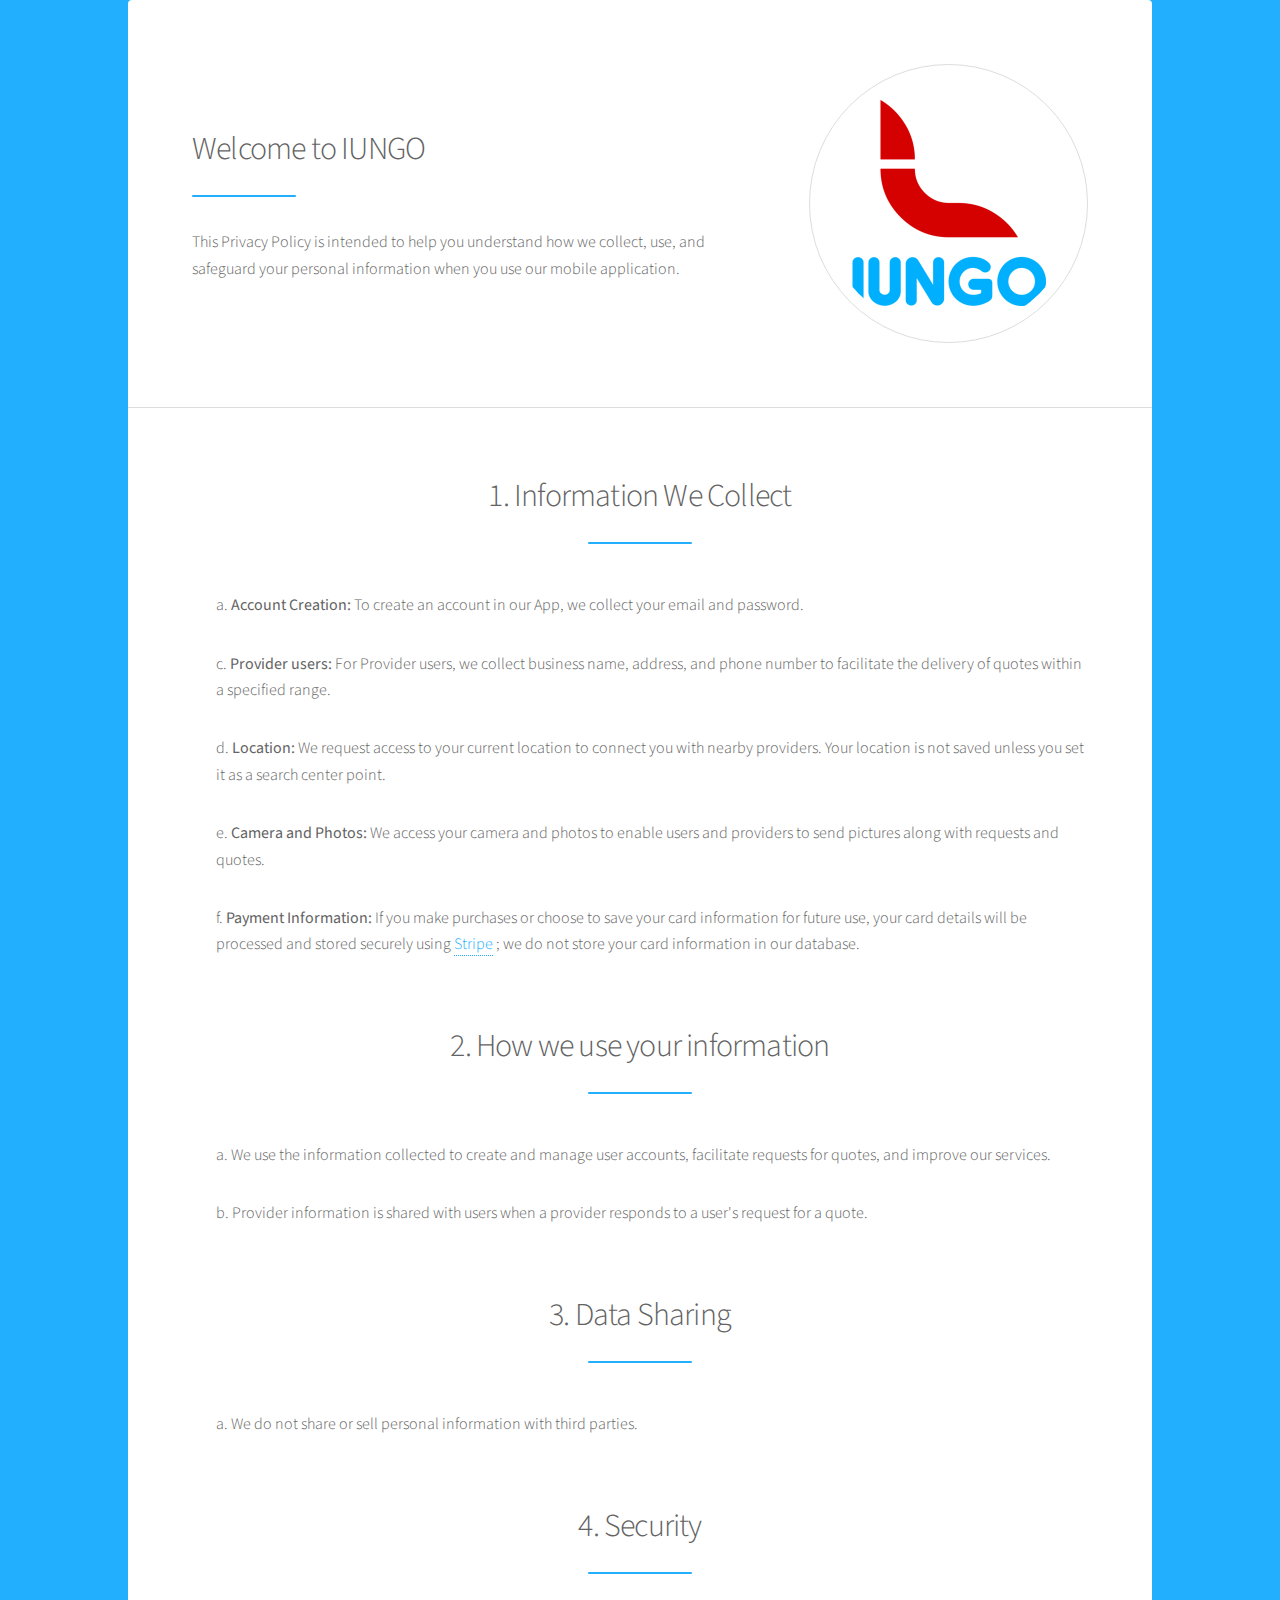
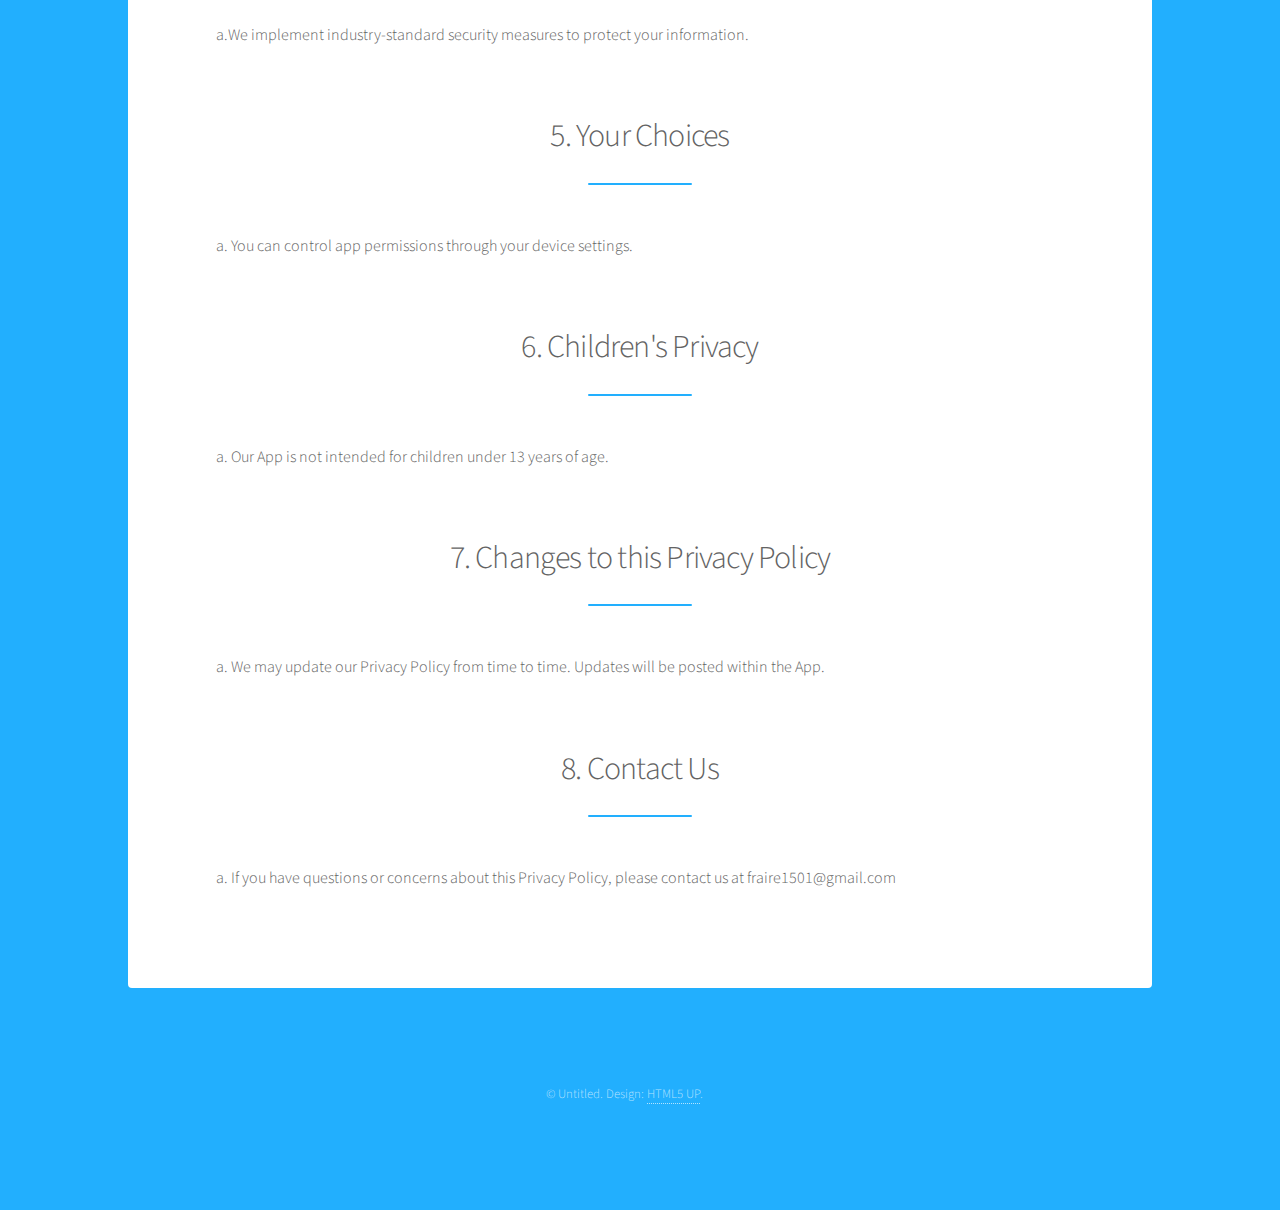
<file: index.html>
<!DOCTYPE HTML>
<!--
	Stellar by HTML5 UP
	html5up.net | @ajlkn
	Free for personal and commercial use under the CCA 3.0 license (html5up.net/license)
-->
<html>
	<head>
		<title>IUNGO - pivacy policy</title>
		<meta charset="utf-8" />
		<meta name="viewport" content="width=device-width, initial-scale=1, user-scalable=no" />
		<link rel="stylesheet" href="assets/css/main.css" />
		<noscript><link rel="stylesheet" href="assets/css/noscript.css" /></noscript>
	</head>
	<body class="is-preload">

		<!-- Wrapper -->
			<div id="wrapper">

				<!-- Main -->
					<div id="main">

						<!-- Introduction -->
							<section id="intro" class="main">
								<div class="spotlight">
									<div class="content">
										<header class="major">
											<h2>Welcome to IUNGO</h2>
										</header>
										<p>This Privacy Policy is intended to help you understand how we collect, use, and safeguard your personal information when you use our mobile application.</p>
										<!-- <ul class="actions">
											<li><a href="generic.html" class="button">Learn More</a></li>
										</ul> -->
									</div>
									<span class="image"><img src="assets/css/images/logo_size_512.jpg" alt="" /></span>
								</div>
							</section>

						<!-- First Section -->
							<section id="first" class="main special">
								<header class="major">
									<h2>1. Information We Collect</h2>
								</header>
								<ul>
									<li>
										<p>a. <b>Account Creation:</b> To create an account in our App, we collect your email and password.</p>
									</li>
									<li>
										<p>c. <b>Provider users:</b> For Provider users, we collect business name, address, and phone number to facilitate the delivery of quotes within a specified range.</p>
									</li>
									<li>
										<p>d. <b>Location:</b> We request access to your current location to connect you with nearby providers. Your location is not saved unless you set it as a search center point.</p>
									</li>
									<li>
										<p>e. <b>Camera and Photos:</b> We access your camera and photos to enable users and providers to send pictures along with requests and quotes.</p>
									</li>
									<li>
										<p>f. <b>Payment Information:</b> If you make purchases or choose to save your card information for future use, your card details will be processed and stored securely using <a href="https://stripe.com/" style="color:rgb(34, 175, 254);text-decoration: none;">Stripe</a> ; we do not store your card information in our database.</p>
									</li>
								
								</ul>
								<header class="major">
									<h2>2. How we use your information</h2>
								</header>
								<ul>
									<li>
										<p>a. We use the information collected to create and manage user accounts, facilitate requests for quotes, and improve our services.</p>
									</li>
									<li>
										<p>b. Provider information is shared with users when a provider responds to a user's request for a quote.</p>
									</li>
					
								</ul>

								<header class="major">
									<h2>3. Data Sharing</h2>
								</header>
								<ul>
									<li>
										<p>a. We do not share or sell personal information with third parties.</p>
									</li>
								</ul>

								<header class="major">
									<h2>4. Security</h2>
								</header>
								<ul>
									<li>
										<p>a.</p>
										<p>We implement industry-standard security measures to protect your information.</p>
									</li>
								</ul>

								
								<header class="major">
									<h2>5. Your Choices</h2>
								</header>
								<ul>
									<li>
										<p>a. You can control app permissions through your device settings.</p>
									</li>
								</ul>

								<header class="major">
									<h2>6. Children's Privacy</h2>
								</header>
								<ul>
									<li>
										<p>a. Our App is not intended for children under 13 years of age.
										</p>
									</li>
								</ul>

								<header class="major">
									<h2>7. Changes to this Privacy Policy</h2>
								</header>
								<ul>
									<li>
										<p>a. We may update our Privacy Policy from time to time. Updates will be posted within the App.
										</p>
									</li>
								</ul>

								<header class="major">
									<h2>8. Contact Us</h2>
								</header>
								<ul>
									<li>
										<p>a. If you have questions or concerns about this Privacy Policy, please contact us at fraire1501@gmail.com</p>
									</li>
								</ul>

								<!-- <footer class="major">
									<ul class="actions special">
										<li><a href="generic.html" class="button">Learn More</a></li>
									</ul>
								</footer> -->
							</section>
					</div>

				<!-- Footer -->
					<footer id="footer">
						<p class="copyright">&copy; Untitled. Design: <a href="https://html5up.net">HTML5 UP</a>.</p>
					</footer>

			</div>

		<!-- Scripts -->
			<script src="assets/js/jquery.min.js"></script>
			<script src="assets/js/jquery.scrollex.min.js"></script>
			<script src="assets/js/jquery.scrolly.min.js"></script>
			<script src="assets/js/browser.min.js"></script>
			<script src="assets/js/breakpoints.min.js"></script>
			<script src="assets/js/util.js"></script>
			<script src="assets/js/main.js"></script>

	</body>
</html>
</file>
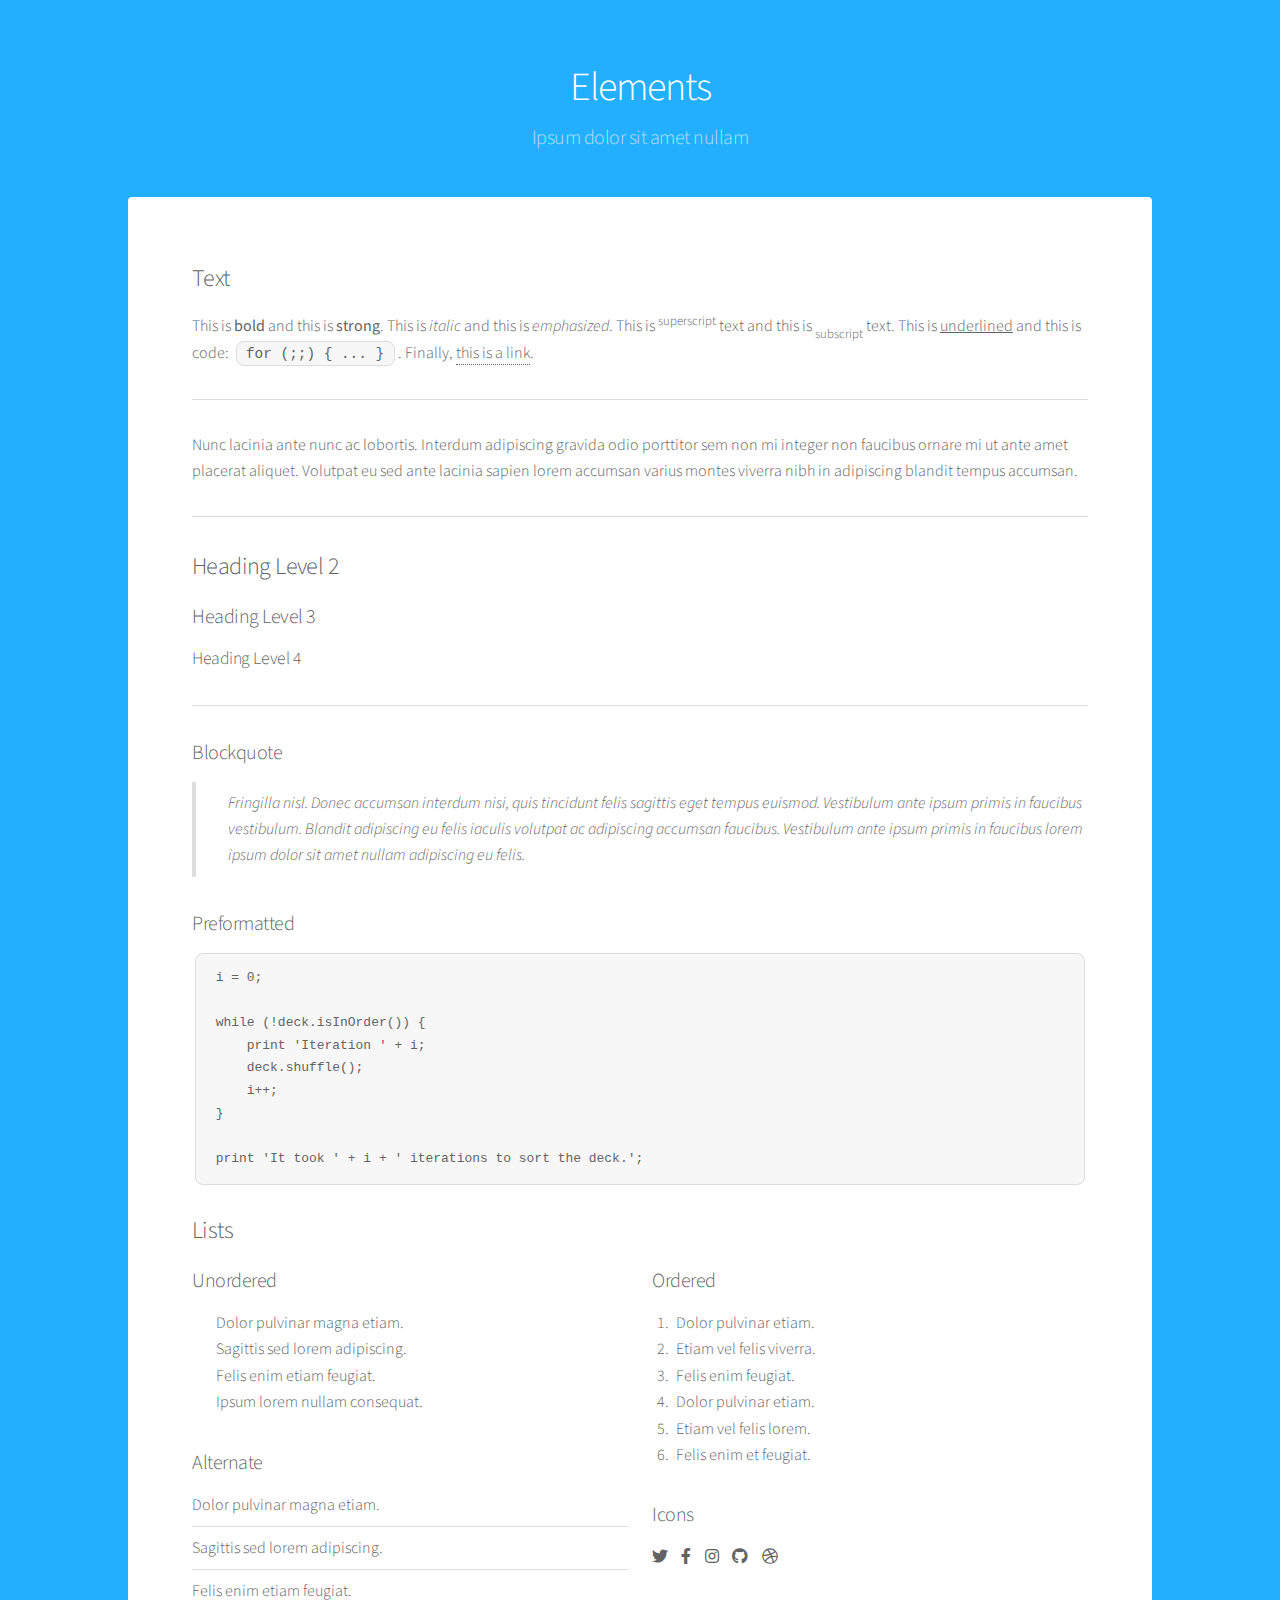
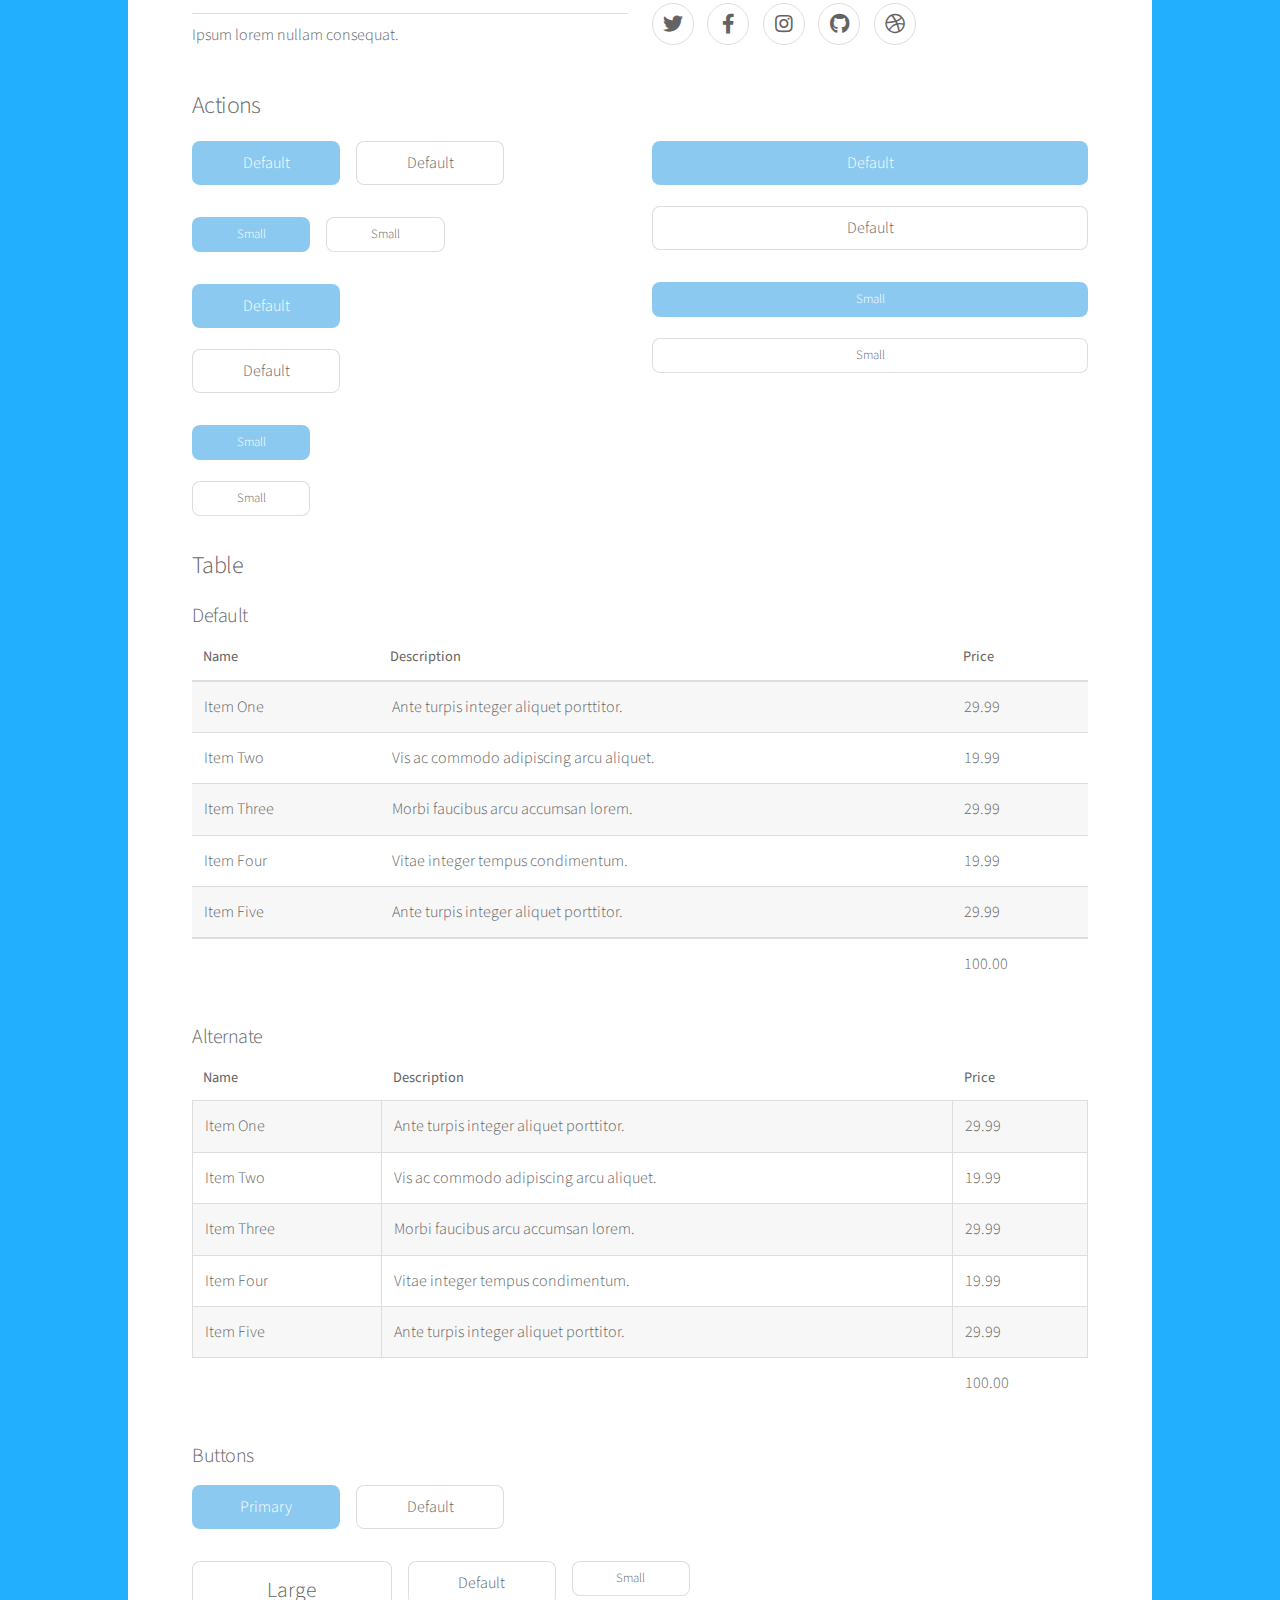
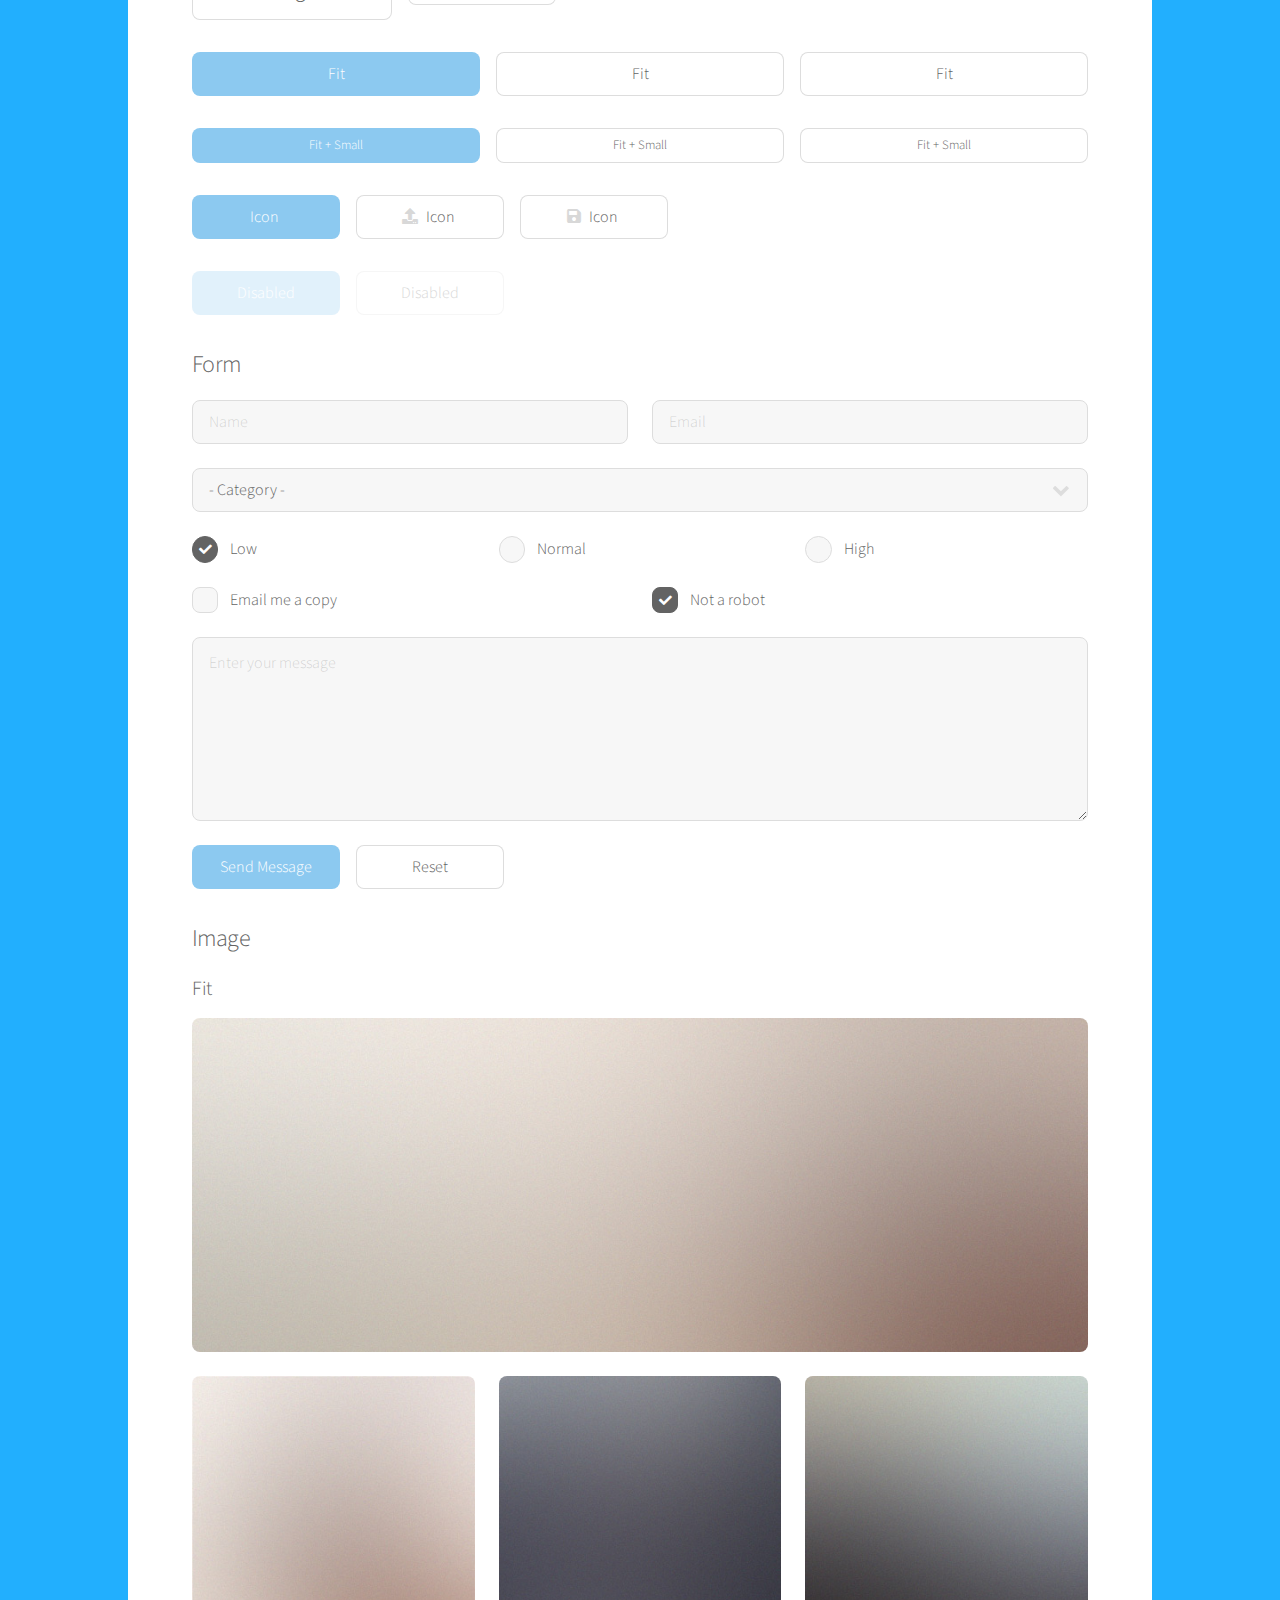
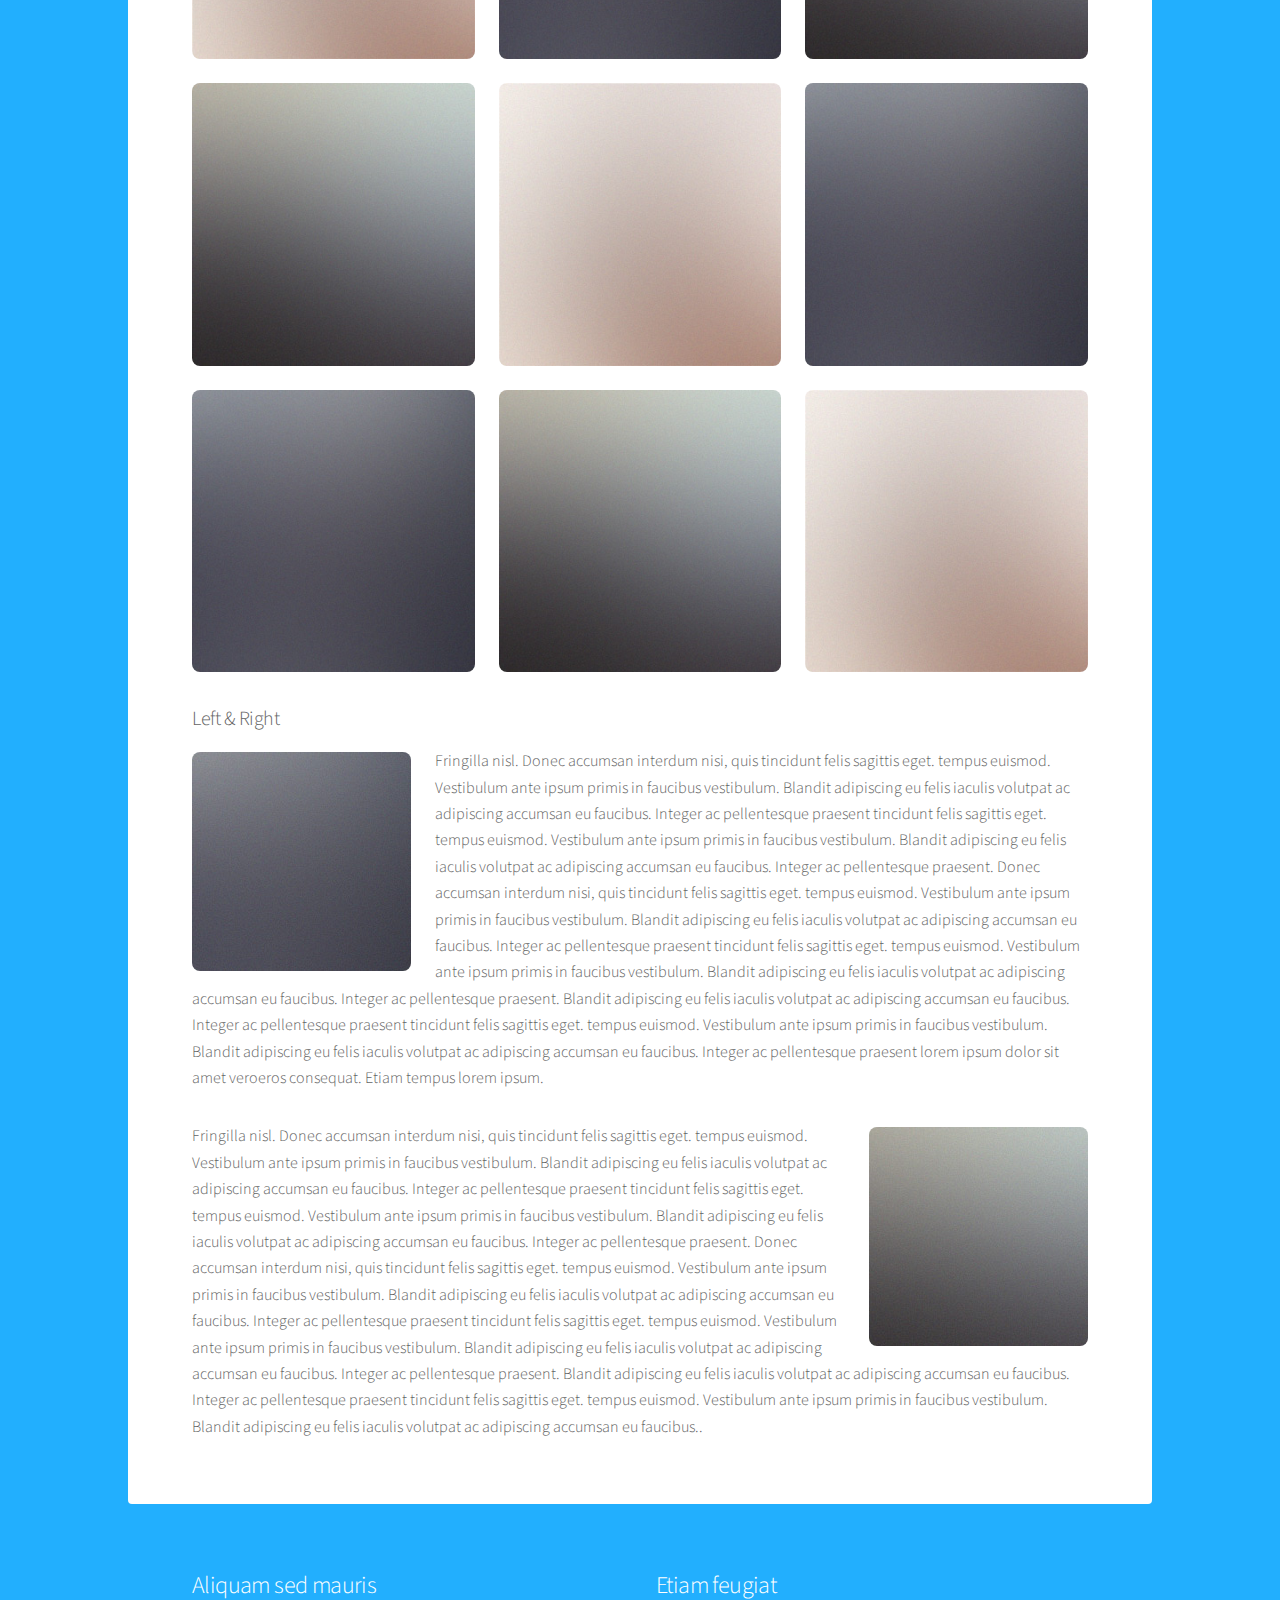
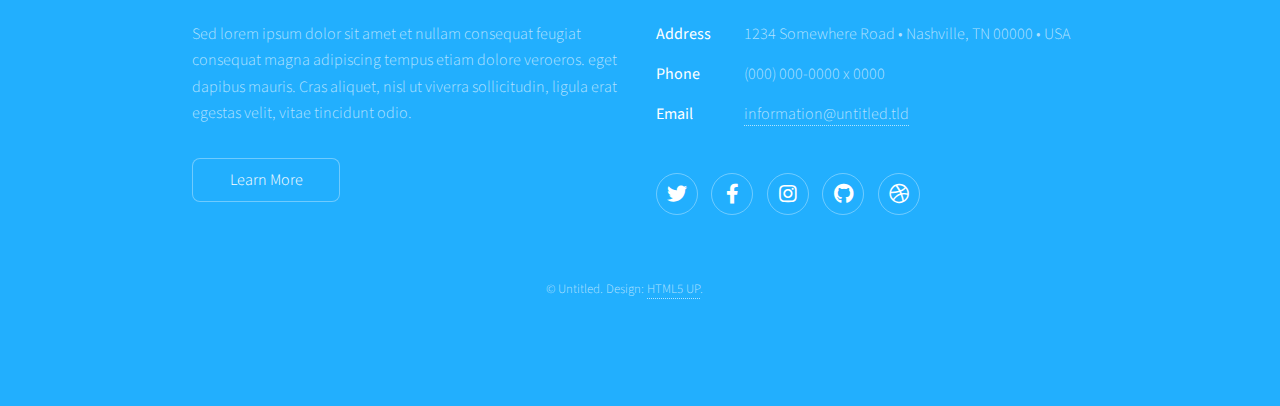
<file: elements.html>
<!DOCTYPE HTML>
<!--
	Stellar by HTML5 UP
	html5up.net | @ajlkn
	Free for personal and commercial use under the CCA 3.0 license (html5up.net/license)
-->
<html>
	<head>
		<title>IUNGO - pivacy policy</title>
		<meta charset="utf-8" />
		<meta name="viewport" content="width=device-width, initial-scale=1, user-scalable=no" />
		<link rel="stylesheet" href="assets/css/main.css" />
		<noscript><link rel="stylesheet" href="assets/css/noscript.css" /></noscript>
	</head>
	<body class="is-preload">

		<!-- Wrapper -->
			<div id="wrapper">

				<!-- Header -->
					<header id="header">
						<h1>Elements</h1>
						<p>Ipsum dolor sit amet nullam</p>
					</header>

				<!-- Main -->
					<div id="main">

						<!-- Content -->
							<section id="content" class="main">

								<!-- Text -->
									<section>
										<h2>Text</h2>
										<p>This is <b>bold</b> and this is <strong>strong</strong>. This is <i>italic</i> and this is <em>emphasized</em>.
										This is <sup>superscript</sup> text and this is <sub>subscript</sub> text.
										This is <u>underlined</u> and this is code: <code>for (;;) { ... }</code>. Finally, <a href="#">this is a link</a>.</p>
										<hr />
										<p>Nunc lacinia ante nunc ac lobortis. Interdum adipiscing gravida odio porttitor sem non mi integer non faucibus ornare mi ut ante amet placerat aliquet. Volutpat eu sed ante lacinia sapien lorem accumsan varius montes viverra nibh in adipiscing blandit tempus accumsan.</p>
										<hr />
										<h2>Heading Level 2</h2>
										<h3>Heading Level 3</h3>
										<h4>Heading Level 4</h4>
										<hr />
										<h3>Blockquote</h3>
										<blockquote>Fringilla nisl. Donec accumsan interdum nisi, quis tincidunt felis sagittis eget tempus euismod. Vestibulum ante ipsum primis in faucibus vestibulum. Blandit adipiscing eu felis iaculis volutpat ac adipiscing accumsan faucibus. Vestibulum ante ipsum primis in faucibus lorem ipsum dolor sit amet nullam adipiscing eu felis.</blockquote>
										<h3>Preformatted</h3>
										<pre><code>i = 0;

while (!deck.isInOrder()) {
    print 'Iteration ' + i;
    deck.shuffle();
    i++;
}

print 'It took ' + i + ' iterations to sort the deck.';</code></pre>
									</section>

								<!-- Lists -->
									<section>
										<h2>Lists</h2>
										<div class="row">
											<div class="col-6 col-12-medium">
												<h3>Unordered</h3>
												<ul>
													<li>Dolor pulvinar magna etiam.</li>
													<li>Sagittis sed lorem adipiscing.</li>
													<li>Felis enim etiam feugiat.</li>
													<li>Ipsum lorem nullam consequat.</li>
												</ul>
												<h3>Alternate</h3>
												<ul class="alt">
													<li>Dolor pulvinar magna etiam.</li>
													<li>Sagittis sed lorem adipiscing.</li>
													<li>Felis enim etiam feugiat.</li>
													<li>Ipsum lorem nullam consequat.</li>
												</ul>
											</div>
											<div class="col-6 col-12-medium">
												<h3>Ordered</h3>
												<ol>
													<li>Dolor pulvinar etiam.</li>
													<li>Etiam vel felis viverra.</li>
													<li>Felis enim feugiat.</li>
													<li>Dolor pulvinar etiam.</li>
													<li>Etiam vel felis lorem.</li>
													<li>Felis enim et feugiat.</li>
												</ol>
												<h3>Icons</h3>
												<ul class="icons">
													<li><a href="#" class="icon brands fa-twitter"><span class="label">Twitter</span></a></li>
													<li><a href="#" class="icon brands fa-facebook-f"><span class="label">Facebook</span></a></li>
													<li><a href="#" class="icon brands fa-instagram"><span class="label">Instagram</span></a></li>
													<li><a href="#" class="icon brands fa-github"><span class="label">GitHub</span></a></li>
													<li><a href="#" class="icon brands fa-dribbble"><span class="label">Dribbble</span></a></li>
												</ul>
												<ul class="icons">
													<li><a href="#" class="icon brands alt fa-twitter"><span class="label">Twitter</span></a></li>
													<li><a href="#" class="icon brands alt fa-facebook-f"><span class="label">Facebook</span></a></li>
													<li><a href="#" class="icon brands alt fa-instagram"><span class="label">Instagram</span></a></li>
													<li><a href="#" class="icon brands alt fa-github"><span class="label">GitHub</span></a></li>
													<li><a href="#" class="icon brands alt fa-dribbble"><span class="label">Dribbble</span></a></li>
												</ul>
											</div>
										</div>
										<h2>Actions</h2>
										<div class="row">
											<div class="col-6 col-12-medium">
												<ul class="actions">
													<li><a href="#" class="button primary">Default</a></li>
													<li><a href="#" class="button">Default</a></li>
												</ul>
												<ul class="actions small">
													<li><a href="#" class="button primary small">Small</a></li>
													<li><a href="#" class="button small">Small</a></li>
												</ul>
												<ul class="actions stacked">
													<li><a href="#" class="button primary">Default</a></li>
													<li><a href="#" class="button">Default</a></li>
												</ul>
												<ul class="actions stacked">
													<li><a href="#" class="button primary small">Small</a></li>
													<li><a href="#" class="button small">Small</a></li>
												</ul>
											</div>
											<div class="col-6 col-12-medium">
												<ul class="actions stacked">
													<li><a href="#" class="button primary fit">Default</a></li>
													<li><a href="#" class="button fit">Default</a></li>
												</ul>
												<ul class="actions stacked">
													<li><a href="#" class="button primary small fit">Small</a></li>
													<li><a href="#" class="button small fit">Small</a></li>
												</ul>
											</div>
										</div>
									</section>

								<!-- Table -->
									<section>
										<h2>Table</h2>
										<h3>Default</h3>
										<div class="table-wrapper">
											<table>
												<thead>
													<tr>
														<th>Name</th>
														<th>Description</th>
														<th>Price</th>
													</tr>
												</thead>
												<tbody>
													<tr>
														<td>Item One</td>
														<td>Ante turpis integer aliquet porttitor.</td>
														<td>29.99</td>
													</tr>
													<tr>
														<td>Item Two</td>
														<td>Vis ac commodo adipiscing arcu aliquet.</td>
														<td>19.99</td>
													</tr>
													<tr>
														<td>Item Three</td>
														<td> Morbi faucibus arcu accumsan lorem.</td>
														<td>29.99</td>
													</tr>
													<tr>
														<td>Item Four</td>
														<td>Vitae integer tempus condimentum.</td>
														<td>19.99</td>
													</tr>
													<tr>
														<td>Item Five</td>
														<td>Ante turpis integer aliquet porttitor.</td>
														<td>29.99</td>
													</tr>
												</tbody>
												<tfoot>
													<tr>
														<td colspan="2"></td>
														<td>100.00</td>
													</tr>
												</tfoot>
											</table>
										</div>

										<h3>Alternate</h3>
										<div class="table-wrapper">
											<table class="alt">
												<thead>
													<tr>
														<th>Name</th>
														<th>Description</th>
														<th>Price</th>
													</tr>
												</thead>
												<tbody>
													<tr>
														<td>Item One</td>
														<td>Ante turpis integer aliquet porttitor.</td>
														<td>29.99</td>
													</tr>
													<tr>
														<td>Item Two</td>
														<td>Vis ac commodo adipiscing arcu aliquet.</td>
														<td>19.99</td>
													</tr>
													<tr>
														<td>Item Three</td>
														<td> Morbi faucibus arcu accumsan lorem.</td>
														<td>29.99</td>
													</tr>
													<tr>
														<td>Item Four</td>
														<td>Vitae integer tempus condimentum.</td>
														<td>19.99</td>
													</tr>
													<tr>
														<td>Item Five</td>
														<td>Ante turpis integer aliquet porttitor.</td>
														<td>29.99</td>
													</tr>
												</tbody>
												<tfoot>
													<tr>
														<td colspan="2"></td>
														<td>100.00</td>
													</tr>
												</tfoot>
											</table>
										</div>
									</section>

								<!-- Buttons -->
									<section>
										<h3>Buttons</h3>
										<ul class="actions">
											<li><a href="#" class="button primary">Primary</a></li>
											<li><a href="#" class="button">Default</a></li>
										</ul>
										<ul class="actions">
											<li><a href="#" class="button large">Large</a></li>
											<li><a href="#" class="button">Default</a></li>
											<li><a href="#" class="button small">Small</a></li>
										</ul>
										<ul class="actions fit">
											<li><a href="#" class="button primary fit">Fit</a></li>
											<li><a href="#" class="button fit">Fit</a></li>
											<li><a href="#" class="button fit">Fit</a></li>
										</ul>
										<ul class="actions fit small">
											<li><a href="#" class="button primary fit small">Fit + Small</a></li>
											<li><a href="#" class="button fit small">Fit + Small</a></li>
											<li><a href="#" class="button fit small">Fit + Small</a></li>
										</ul>
										<ul class="actions">
											<li><a href="#" class="button primary icon solidfa-download">Icon</a></li>
											<li><a href="#" class="button icon solid fa-upload">Icon</a></li>
											<li><a href="#" class="button icon solid fa-save">Icon</a></li>
										</ul>
										<ul class="actions">
											<li><span class="button primary disabled">Disabled</span></li>
											<li><span class="button disabled">Disabled</span></li>
										</ul>
									</section>

								<!-- Form -->
									<section>
										<h2>Form</h2>
										<form method="post" action="#">
											<div class="row gtr-uniform">
												<div class="col-6 col-12-xsmall">
													<input type="text" name="demo-name" id="demo-name" value="" placeholder="Name" />
												</div>
												<div class="col-6 col-12-xsmall">
													<input type="email" name="demo-email" id="demo-email" value="" placeholder="Email" />
												</div>
												<div class="col-12">
													<select name="demo-category" id="demo-category">
														<option value="">- Category -</option>
														<option value="1">Manufacturing</option>
														<option value="1">Shipping</option>
														<option value="1">Administration</option>
														<option value="1">Human Resources</option>
													</select>
												</div>
												<div class="col-4 col-12-small">
													<input type="radio" id="demo-priority-low" name="demo-priority" checked>
													<label for="demo-priority-low">Low</label>
												</div>
												<div class="col-4 col-12-small">
													<input type="radio" id="demo-priority-normal" name="demo-priority">
													<label for="demo-priority-normal">Normal</label>
												</div>
												<div class="col-4 col-12-small">
													<input type="radio" id="demo-priority-high" name="demo-priority">
													<label for="demo-priority-high">High</label>
												</div>
												<div class="col-6 col-12-small">
													<input type="checkbox" id="demo-copy" name="demo-copy">
													<label for="demo-copy">Email me a copy</label>
												</div>
												<div class="col-6 col-12-small">
													<input type="checkbox" id="demo-human" name="demo-human" checked>
													<label for="demo-human">Not a robot</label>
												</div>
												<div class="col-12">
													<textarea name="demo-message" id="demo-message" placeholder="Enter your message" rows="6"></textarea>
												</div>
												<div class="col-12">
													<ul class="actions">
														<li><input type="submit" value="Send Message" class="primary" /></li>
														<li><input type="reset" value="Reset" /></li>
													</ul>
												</div>
											</div>
										</form>
									</section>

								<!-- Image -->
									<section>
										<h2>Image</h2>
										<h3>Fit</h3>
										<div class="box alt">
											<div class="row gtr-uniform">
												<div class="col-12"><span class="image fit"><img src="images/pic04.jpg" alt="" /></span></div>
												<div class="col-4"><span class="image fit"><img src="images/pic01.jpg" alt="" /></span></div>
												<div class="col-4"><span class="image fit"><img src="images/pic02.jpg" alt="" /></span></div>
												<div class="col-4"><span class="image fit"><img src="images/pic03.jpg" alt="" /></span></div>
												<div class="col-4"><span class="image fit"><img src="images/pic03.jpg" alt="" /></span></div>
												<div class="col-4"><span class="image fit"><img src="images/pic01.jpg" alt="" /></span></div>
												<div class="col-4"><span class="image fit"><img src="images/pic02.jpg" alt="" /></span></div>
												<div class="col-4"><span class="image fit"><img src="images/pic02.jpg" alt="" /></span></div>
												<div class="col-4"><span class="image fit"><img src="images/pic03.jpg" alt="" /></span></div>
												<div class="col-4"><span class="image fit"><img src="images/pic01.jpg" alt="" /></span></div>
											</div>
										</div>
										<h3>Left &amp; Right</h3>
										<p><span class="image left"><img src="images/pic05.jpg" alt="" /></span>Fringilla nisl. Donec accumsan interdum nisi, quis tincidunt felis sagittis eget. tempus euismod. Vestibulum ante ipsum primis in faucibus vestibulum. Blandit adipiscing eu felis iaculis volutpat ac adipiscing accumsan eu faucibus. Integer ac pellentesque praesent tincidunt felis sagittis eget. tempus euismod. Vestibulum ante ipsum primis in faucibus vestibulum. Blandit adipiscing eu felis iaculis volutpat ac adipiscing accumsan eu faucibus. Integer ac pellentesque praesent. Donec accumsan interdum nisi, quis tincidunt felis sagittis eget. tempus euismod. Vestibulum ante ipsum primis in faucibus vestibulum. Blandit adipiscing eu felis iaculis volutpat ac adipiscing accumsan eu faucibus. Integer ac pellentesque praesent tincidunt felis sagittis eget. tempus euismod. Vestibulum ante ipsum primis in faucibus vestibulum. Blandit adipiscing eu felis iaculis volutpat ac adipiscing accumsan eu faucibus. Integer ac pellentesque praesent. Blandit adipiscing eu felis iaculis volutpat ac adipiscing accumsan eu faucibus. Integer ac pellentesque praesent tincidunt felis sagittis eget. tempus euismod. Vestibulum ante ipsum primis in faucibus vestibulum. Blandit adipiscing eu felis iaculis volutpat ac adipiscing accumsan eu faucibus. Integer ac pellentesque praesent lorem ipsum dolor sit amet veroeros consequat. Etiam tempus lorem ipsum.</p>
										<p><span class="image right"><img src="images/pic06.jpg" alt="" /></span>Fringilla nisl. Donec accumsan interdum nisi, quis tincidunt felis sagittis eget. tempus euismod. Vestibulum ante ipsum primis in faucibus vestibulum. Blandit adipiscing eu felis iaculis volutpat ac adipiscing accumsan eu faucibus. Integer ac pellentesque praesent tincidunt felis sagittis eget. tempus euismod. Vestibulum ante ipsum primis in faucibus vestibulum. Blandit adipiscing eu felis iaculis volutpat ac adipiscing accumsan eu faucibus. Integer ac pellentesque praesent. Donec accumsan interdum nisi, quis tincidunt felis sagittis eget. tempus euismod. Vestibulum ante ipsum primis in faucibus vestibulum. Blandit adipiscing eu felis iaculis volutpat ac adipiscing accumsan eu faucibus. Integer ac pellentesque praesent tincidunt felis sagittis eget. tempus euismod. Vestibulum ante ipsum primis in faucibus vestibulum. Blandit adipiscing eu felis iaculis volutpat ac adipiscing accumsan eu faucibus. Integer ac pellentesque praesent. Blandit adipiscing eu felis iaculis volutpat ac adipiscing accumsan eu faucibus. Integer ac pellentesque praesent tincidunt felis sagittis eget. tempus euismod. Vestibulum ante ipsum primis in faucibus vestibulum. Blandit adipiscing eu felis iaculis volutpat ac adipiscing accumsan eu faucibus..</p>
									</section>

							</section>

					</div>

				<!-- Footer -->
					<footer id="footer">
						<section>
							<h2>Aliquam sed mauris</h2>
							<p>Sed lorem ipsum dolor sit amet et nullam consequat feugiat consequat magna adipiscing tempus etiam dolore veroeros. eget dapibus mauris. Cras aliquet, nisl ut viverra sollicitudin, ligula erat egestas velit, vitae tincidunt odio.</p>
							<ul class="actions">
								<li><a href="#" class="button">Learn More</a></li>
							</ul>
						</section>
						<section>
							<h2>Etiam feugiat</h2>
							<dl class="alt">
								<dt>Address</dt>
								<dd>1234 Somewhere Road &bull; Nashville, TN 00000 &bull; USA</dd>
								<dt>Phone</dt>
								<dd>(000) 000-0000 x 0000</dd>
								<dt>Email</dt>
								<dd><a href="#">information@untitled.tld</a></dd>
							</dl>
							<ul class="icons">
								<li><a href="#" class="icon brands fa-twitter alt"><span class="label">Twitter</span></a></li>
								<li><a href="#" class="icon brands fa-facebook-f alt"><span class="label">Facebook</span></a></li>
								<li><a href="#" class="icon brands fa-instagram alt"><span class="label">Instagram</span></a></li>
								<li><a href="#" class="icon brands fa-github alt"><span class="label">GitHub</span></a></li>
								<li><a href="#" class="icon brands fa-dribbble alt"><span class="label">Dribbble</span></a></li>
							</ul>
						</section>
						<p class="copyright">&copy; Untitled. Design: <a href="https://html5up.net">HTML5 UP</a>.</p>
					</footer>

			</div>

		<!-- Scripts -->
			<script src="assets/js/jquery.min.js"></script>
			<script src="assets/js/jquery.scrollex.min.js"></script>
			<script src="assets/js/jquery.scrolly.min.js"></script>
			<script src="assets/js/browser.min.js"></script>
			<script src="assets/js/breakpoints.min.js"></script>
			<script src="assets/js/util.js"></script>
			<script src="assets/js/main.js"></script>

	</body>
</html>
</file>
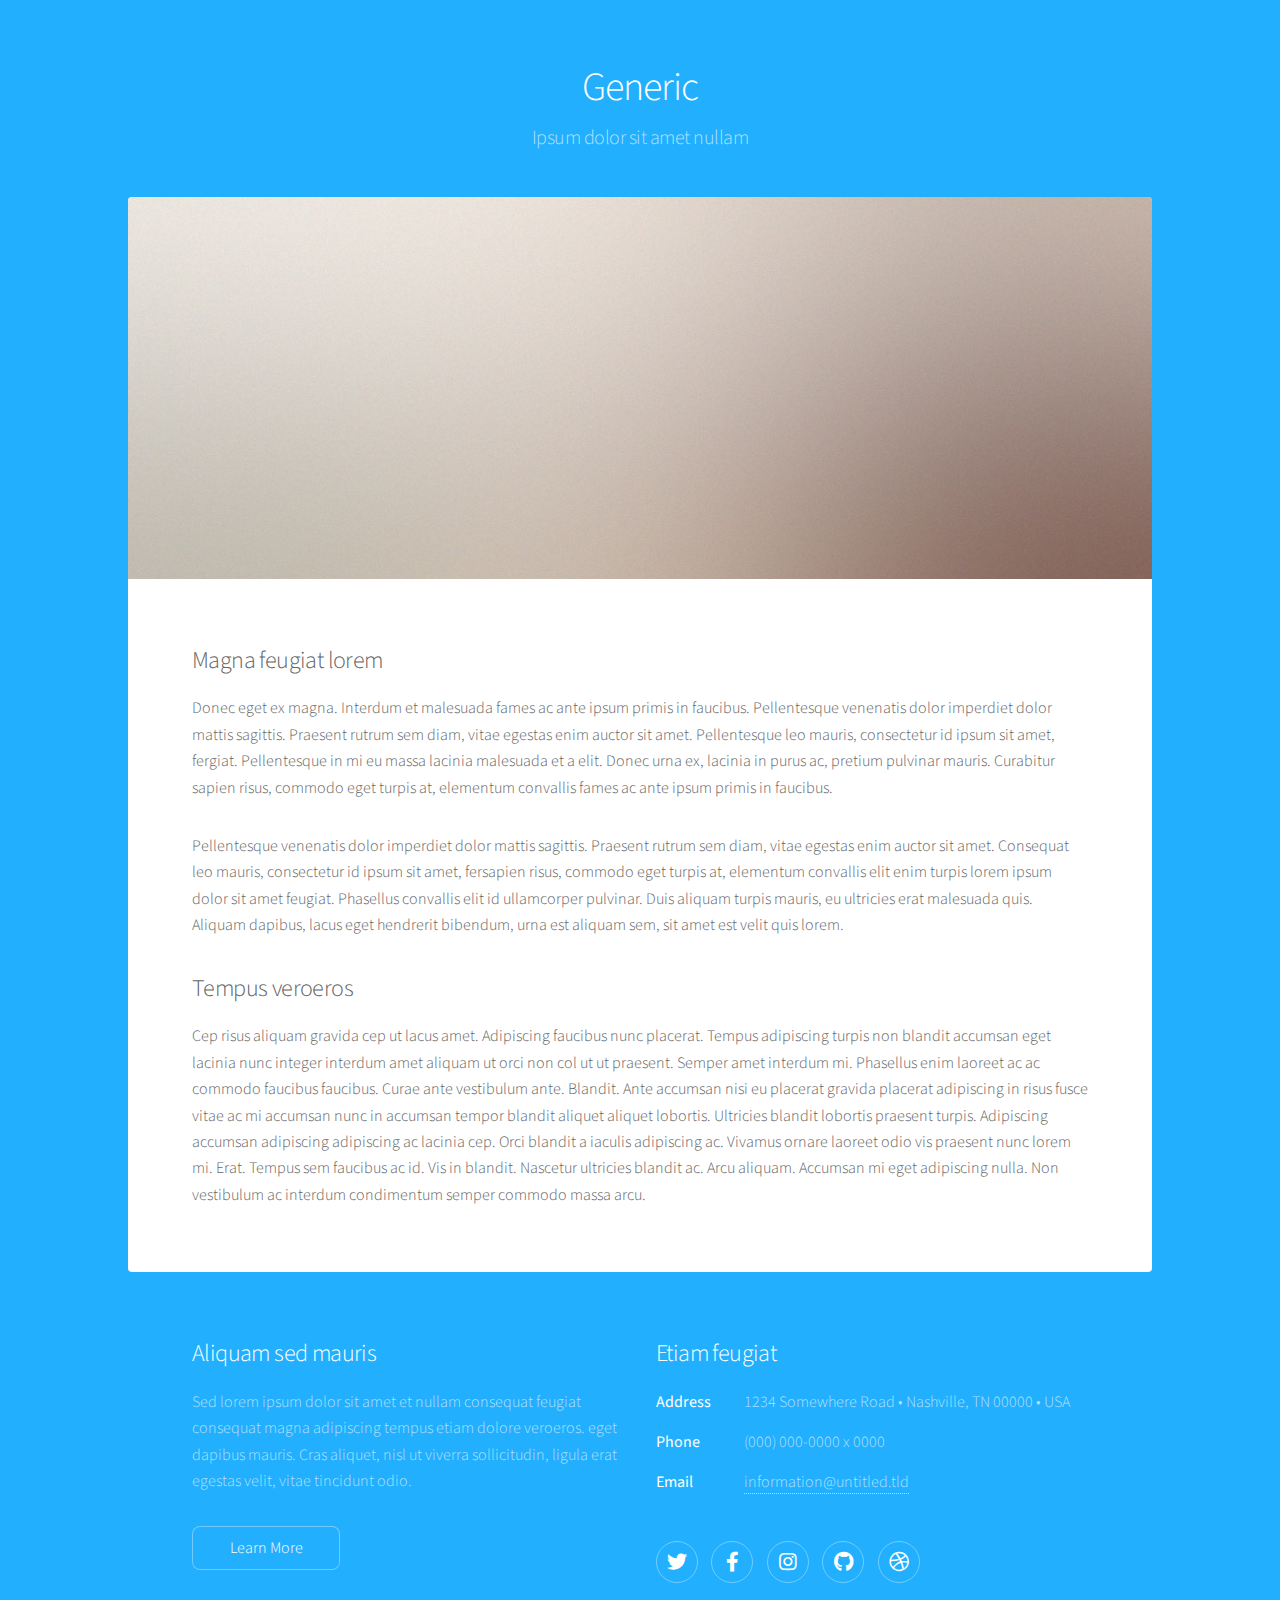
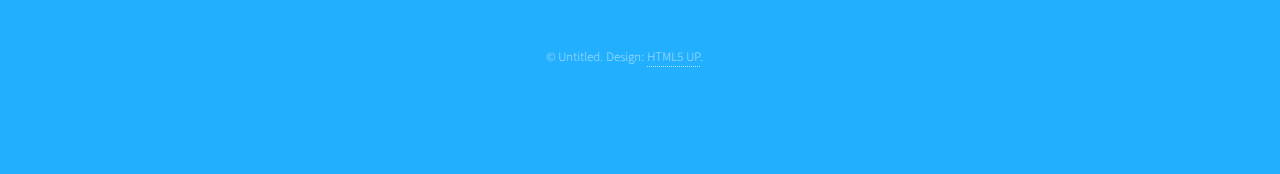
<file: generic.html>
<!DOCTYPE HTML>
<!--
	Stellar by HTML5 UP
	html5up.net | @ajlkn
	Free for personal and commercial use under the CCA 3.0 license (html5up.net/license)
-->
<html>
	<head>
		<title>IUNGO - pivacy policy</title>
		<meta charset="utf-8" />
		<meta name="viewport" content="width=device-width, initial-scale=1, user-scalable=no" />
		<link rel="stylesheet" href="assets/css/main.css" />
		<noscript><link rel="stylesheet" href="assets/css/noscript.css" /></noscript>
	</head>
	<body class="is-preload">

		<!-- Wrapper -->
			<div id="wrapper">

				<!-- Header -->
					<header id="header">
						<h1>Generic</h1>
						<p>Ipsum dolor sit amet nullam</p>
					</header>

				<!-- Main -->
					<div id="main">

						<!-- Content -->
							<section id="content" class="main">
								<span class="image main"><img src="images/pic04.jpg" alt="" /></span>
								<h2>Magna feugiat lorem</h2>
								<p>Donec eget ex magna. Interdum et malesuada fames ac ante ipsum primis in faucibus. Pellentesque venenatis dolor imperdiet dolor mattis sagittis. Praesent rutrum sem diam, vitae egestas enim auctor sit amet. Pellentesque leo mauris, consectetur id ipsum sit amet, fergiat. Pellentesque in mi eu massa lacinia malesuada et a elit. Donec urna ex, lacinia in purus ac, pretium pulvinar mauris. Curabitur sapien risus, commodo eget turpis at, elementum convallis fames ac ante ipsum primis in faucibus.</p>
								<p>Pellentesque venenatis dolor imperdiet dolor mattis sagittis. Praesent rutrum sem diam, vitae egestas enim auctor sit amet. Consequat leo mauris, consectetur id ipsum sit amet, fersapien risus, commodo eget turpis at, elementum convallis elit enim turpis lorem ipsum dolor sit amet feugiat. Phasellus convallis elit id ullamcorper pulvinar. Duis aliquam turpis mauris, eu ultricies erat malesuada quis. Aliquam dapibus, lacus eget hendrerit bibendum, urna est aliquam sem, sit amet est velit quis lorem.</p>
								<h2>Tempus veroeros</h2>
								<p>Cep risus aliquam gravida cep ut lacus amet. Adipiscing faucibus nunc placerat. Tempus adipiscing turpis non blandit accumsan eget lacinia nunc integer interdum amet aliquam ut orci non col ut ut praesent. Semper amet interdum mi. Phasellus enim laoreet ac ac commodo faucibus faucibus. Curae ante vestibulum ante. Blandit. Ante accumsan nisi eu placerat gravida placerat adipiscing in risus fusce vitae ac mi accumsan nunc in accumsan tempor blandit aliquet aliquet lobortis. Ultricies blandit lobortis praesent turpis. Adipiscing accumsan adipiscing adipiscing ac lacinia cep. Orci blandit a iaculis adipiscing ac. Vivamus ornare laoreet odio vis praesent nunc lorem mi. Erat. Tempus sem faucibus ac id. Vis in blandit. Nascetur ultricies blandit ac. Arcu aliquam. Accumsan mi eget adipiscing nulla. Non vestibulum ac interdum condimentum semper commodo massa arcu.</p>
							</section>

					</div>

				<!-- Footer -->
					<footer id="footer">
						<section>
							<h2>Aliquam sed mauris</h2>
							<p>Sed lorem ipsum dolor sit amet et nullam consequat feugiat consequat magna adipiscing tempus etiam dolore veroeros. eget dapibus mauris. Cras aliquet, nisl ut viverra sollicitudin, ligula erat egestas velit, vitae tincidunt odio.</p>
							<ul class="actions">
								<li><a href="#" class="button">Learn More</a></li>
							</ul>
						</section>
						<section>
							<h2>Etiam feugiat</h2>
							<dl class="alt">
								<dt>Address</dt>
								<dd>1234 Somewhere Road &bull; Nashville, TN 00000 &bull; USA</dd>
								<dt>Phone</dt>
								<dd>(000) 000-0000 x 0000</dd>
								<dt>Email</dt>
								<dd><a href="#">information@untitled.tld</a></dd>
							</dl>
							<ul class="icons">
								<li><a href="#" class="icon brands fa-twitter alt"><span class="label">Twitter</span></a></li>
								<li><a href="#" class="icon brands fa-facebook-f alt"><span class="label">Facebook</span></a></li>
								<li><a href="#" class="icon brands fa-instagram alt"><span class="label">Instagram</span></a></li>
								<li><a href="#" class="icon brands fa-github alt"><span class="label">GitHub</span></a></li>
								<li><a href="#" class="icon brands fa-dribbble alt"><span class="label">Dribbble</span></a></li>
							</ul>
						</section>
						<p class="copyright">&copy; Untitled. Design: <a href="https://html5up.net">HTML5 UP</a>.</p>
					</footer>

			</div>

		<!-- Scripts -->
			<script src="assets/js/jquery.min.js"></script>
			<script src="assets/js/jquery.scrollex.min.js"></script>
			<script src="assets/js/jquery.scrolly.min.js"></script>
			<script src="assets/js/browser.min.js"></script>
			<script src="assets/js/breakpoints.min.js"></script>
			<script src="assets/js/util.js"></script>
			<script src="assets/js/main.js"></script>

	</body>
</html>
</file>
<file: assets/css/noscript.css>
/*
	Stellar by HTML5 UP
	html5up.net | @ajlkn
	Free for personal and commercial use under the CCA 3.0 license (html5up.net/license)
*/

/* Header */

	body.is-preload #header.alt > * {
		opacity: 1;
	}

	body.is-preload #header.alt .logo {
		-moz-transform: none;
		-webkit-transform: none;
		-ms-transform: none;
		transform: none;
	}
</file>
<file: assets/css/main.css>
@import url(fontawesome-all.min.css);
@import 'https://fonts.googleapis.com/css?family=Source+Sans+Pro:300,400';

/*
	Stellar by HTML5 UP
	html5up.net | @ajlkn
	Free for personal and commercial use under the CCA 3.0 license (html5up.net/license)
*/

html, body, div, span, applet, object,
iframe, h1, h2, h3, h4, h5, h6, p, blockquote,
pre, a, abbr, acronym, address, big, cite,
code, del, dfn, em, img, ins, kbd, q, s, samp,
small, strike, strong, sub, sup, tt, var, b,
u, i, center, dl, dt, dd, ol, ul, li, fieldset,
form, label, legend, table, caption, tbody,
tfoot, thead, tr, th, td, article, aside,
canvas, details, embed, figure, figcaption,
footer, header, hgroup, menu, nav, output, ruby,
section, summary, time, mark, audio, video {
	margin: 0;
	padding: 0;
	border: 0;
	font-size: 100%;
	font: inherit;
	vertical-align: baseline;}

article, aside, details, figcaption, figure,
footer, header, hgroup, menu, nav, section {
	display: block;}

body {
	line-height: 1;
}

ol, ul {
	list-style: none;
	text-align: left;
}

ul li {
	display: flex;
}

blockquote, q {
	quotes: none;
}

	blockquote:before, blockquote:after, q:before, q:after {
		content: '';
		content: none;
	}

table {
	border-collapse: collapse;
	border-spacing: 0;
}

body {
	-webkit-text-size-adjust: none;
}

mark {
	background-color: transparent;
	color: inherit;
}

input::-moz-focus-inner {
	border: 0;
	padding: 0;
}

input, select, textarea {
	-moz-appearance: none;
	-webkit-appearance: none;
	-ms-appearance: none;
	appearance: none;
}

/* Basic */

	@-ms-viewport {
		width: device-width;
	}

	body {
		-ms-overflow-style: scrollbar;
	}

	@media screen and (max-width: 480px) {

		html, body {
			min-width: 320px;
		}

	}

	html {
		box-sizing: border-box;
	}

	*, *:before, *:after {
		box-sizing: inherit;
	}

	body {
		background-color: rgb(34, 175, 254);
		/* background-image: url("images/overlay.png"), -moz-linear-gradient(45deg, #e37682 15%, #5f4d93 85%);
		background-image: url("images/overlay.png"), -webkit-linear-gradient(45deg, #e37682 15%, #5f4d93 85%);
		background-image: url("images/overlay.png"), -ms-linear-gradient(45deg, #e37682 15%, #5f4d93 85%);
		background-image: url("images/overlay.png"), linear-gradient(45deg, #e37682 15%, #5f4d93 85%); */
	}

		body.is-preload *, body.is-preload *:before, body.is-preload *:after {
			-moz-animation: none !important;
			-webkit-animation: none !important;
			-ms-animation: none !important;
			animation: none !important;
			-moz-transition: none !important;
			-webkit-transition: none !important;
			-ms-transition: none !important;
			transition: none !important;
		}

/* Type */

	body {
		background-color: rgb(34, 175, 254);
		color: rgba(255, 255, 255, 0.65);
	}

	body, input, select, textarea {
		font-family: "Source Sans Pro", Helvetica, sans-serif;
		font-size: 17pt;
		font-weight: 300;
		line-height: 1.65;
	}

		@media screen and (max-width: 1680px) {

			body, input, select, textarea {
				font-size: 14pt;
			}

		}

		@media screen and (max-width: 1280px) {

			body, input, select, textarea {
				font-size: 12pt;
			}

		}

		@media screen and (max-width: 360px) {

			body, input, select, textarea {
				font-size: 11pt;
			}

		}

	a {
		-moz-transition: color 0.2s ease, border-bottom 0.2s ease;
		-webkit-transition: color 0.2s ease, border-bottom 0.2s ease;
		-ms-transition: color 0.2s ease, border-bottom 0.2s ease;
		transition: color 0.2s ease, border-bottom 0.2s ease;
		text-decoration: none;
		border-bottom: dotted 1px;
		color: inherit;
	}

		a:hover {
			border-bottom-color: transparent;
		}

	strong, b {
		font-weight: 400;
	}

	em, i {
		font-style: italic;
	}

	p {
		margin: 0 0 2em 0;
	}

		p.content {
			-moz-columns: 20em 2;
			-webkit-columns: 20em 2;
			-ms-columns: 20em 2;
			columns: 20em 2;
			-moz-column-gap: 2em;
			-webkit-column-gap: 2em;
			-ms-column-gap: 2em;
			column-gap: 2em;
			text-align: justify;
		}

	h1, h2, h3, h4, h5, h6 {
		font-weight: 300;
		line-height: 1.5;
		margin: 0 0 0.7em 0;
		letter-spacing: -0.025em;
	}

		h1 a, h2 a, h3 a, h4 a, h5 a, h6 a {
			color: inherit;
			text-decoration: none;
		}

	h1 {
		font-size: 2.5em;
		line-height: 1.2;
	}

	h2 {
		font-size: 1.5em;
	}

	h3 {
		font-size: 1.25em;
	}

	h4 {
		font-size: 1.1em;
	}

	h5 {
		font-size: 0.9em;
	}

	h6 {
		font-size: 0.7em;
	}

	@media screen and (max-width: 736px) {

		h1 {
			font-size: 2em;
		}

	}

	sub {
		font-size: 0.8em;
		position: relative;
		top: 0.5em;
	}

	sup {
		font-size: 0.8em;
		position: relative;
		top: -0.5em;
	}

	blockquote {
		border-left: solid 4px;
		font-style: italic;
		margin: 0 0 2em 0;
		padding: 0.5em 0 0.5em 2em;
	}

	code {
		border-radius: 8px;
		border: solid 1px;
		font-family: "Courier New", monospace;
		font-size: 0.9em;
		margin: 0 0.25em;
		padding: 0.25em 0.65em;
	}

	pre {
		-webkit-overflow-scrolling: touch;
		font-family: "Courier New", monospace;
		font-size: 0.9em;
		margin: 0 0 2em 0;
	}

		pre code {
			display: block;
			line-height: 1.75;
			padding: 1em 1.5em;
			overflow-x: auto;
		}

	hr {
		border: 0;
		border-bottom: solid 1px;
		margin: 2em 0;
	}

		hr.major {
			margin: 3em 0;
		}

	.align-left {
		text-align: left;
	}

	.align-center {
		text-align: center;
	}

	.align-right {
		text-align: right;
	}

	input, select, textarea {
		color: #ffffff;
	}

	a:hover {
		color: #ffffff;
	}

	strong, b {
		color: #ffffff;
	}

	h1, h2, h3, h4, h5, h6 {
		color: #ffffff;
	}

	blockquote {
		border-left-color: rgba(255, 255, 255, 0.35);
	}

	code {
		background: rgba(255, 255, 255, 0.075);
		border-color: rgba(255, 255, 255, 0.35);
	}

	hr {
		border-bottom-color: rgba(255, 255, 255, 0.35);
	}

/* Row */

	.row {
		display: flex;
		flex-wrap: wrap;
		box-sizing: border-box;
		align-items: stretch;
	}

		.row > * {
			box-sizing: border-box;
		}

		.row.gtr-uniform > * > :last-child {
			margin-bottom: 0;
		}

		.row.aln-left {
			justify-content: flex-start;
		}

		.row.aln-center {
			justify-content: center;
		}

		.row.aln-right {
			justify-content: flex-end;
		}

		.row.aln-top {
			align-items: flex-start;
		}

		.row.aln-middle {
			align-items: center;
		}

		.row.aln-bottom {
			align-items: flex-end;
		}

		.row > .imp {
			order: -1;
		}

		.row > .col-1 {
			width: 8.33333%;
		}

		.row > .off-1 {
			margin-left: 8.33333%;
		}

		.row > .col-2 {
			width: 16.66667%;
		}

		.row > .off-2 {
			margin-left: 16.66667%;
		}

		.row > .col-3 {
			width: 25%;
		}

		.row > .off-3 {
			margin-left: 25%;
		}

		.row > .col-4 {
			width: 33.33333%;
		}

		.row > .off-4 {
			margin-left: 33.33333%;
		}

		.row > .col-5 {
			width: 41.66667%;
		}

		.row > .off-5 {
			margin-left: 41.66667%;
		}

		.row > .col-6 {
			width: 50%;
		}

		.row > .off-6 {
			margin-left: 50%;
		}

		.row > .col-7 {
			width: 58.33333%;
		}

		.row > .off-7 {
			margin-left: 58.33333%;
		}

		.row > .col-8 {
			width: 66.66667%;
		}

		.row > .off-8 {
			margin-left: 66.66667%;
		}

		.row > .col-9 {
			width: 75%;
		}

		.row > .off-9 {
			margin-left: 75%;
		}

		.row > .col-10 {
			width: 83.33333%;
		}

		.row > .off-10 {
			margin-left: 83.33333%;
		}

		.row > .col-11 {
			width: 91.66667%;
		}

		.row > .off-11 {
			margin-left: 91.66667%;
		}

		.row > .col-12 {
			width: 100%;
		}

		.row > .off-12 {
			margin-left: 100%;
		}

		.row.gtr-0 {
			margin-top: 0;
			margin-left: 0em;
		}

			.row.gtr-0 > * {
				padding: 0 0 0 0em;
			}

			.row.gtr-0.gtr-uniform {
				margin-top: 0em;
			}

				.row.gtr-0.gtr-uniform > * {
					padding-top: 0em;
				}

		.row.gtr-25 {
			margin-top: 0;
			margin-left: -0.375em;
		}

			.row.gtr-25 > * {
				padding: 0 0 0 0.375em;
			}

			.row.gtr-25.gtr-uniform {
				margin-top: -0.375em;
			}

				.row.gtr-25.gtr-uniform > * {
					padding-top: 0.375em;
				}

		.row.gtr-50 {
			margin-top: 0;
			margin-left: -0.75em;
		}

			.row.gtr-50 > * {
				padding: 0 0 0 0.75em;
			}

			.row.gtr-50.gtr-uniform {
				margin-top: -0.75em;
			}

				.row.gtr-50.gtr-uniform > * {
					padding-top: 0.75em;
				}

		.row {
			margin-top: 0;
			margin-left: -1.5em;
		}

			.row > * {
				padding: 0 0 0 1.5em;
			}

			.row.gtr-uniform {
				margin-top: -1.5em;
			}

				.row.gtr-uniform > * {
					padding-top: 1.5em;
				}

		.row.gtr-150 {
			margin-top: 0;
			margin-left: -2.25em;
		}

			.row.gtr-150 > * {
				padding: 0 0 0 2.25em;
			}

			.row.gtr-150.gtr-uniform {
				margin-top: -2.25em;
			}

				.row.gtr-150.gtr-uniform > * {
					padding-top: 2.25em;
				}

		.row.gtr-200 {
			margin-top: 0;
			margin-left: -3em;
		}

			.row.gtr-200 > * {
				padding: 0 0 0 3em;
			}

			.row.gtr-200.gtr-uniform {
				margin-top: -3em;
			}

				.row.gtr-200.gtr-uniform > * {
					padding-top: 3em;
				}

		@media screen and (max-width: 1680px) {

			.row {
				display: flex;
				flex-wrap: wrap;
				box-sizing: border-box;
				align-items: stretch;
			}

				.row > * {
					box-sizing: border-box;
				}

				.row.gtr-uniform > * > :last-child {
					margin-bottom: 0;
				}

				.row.aln-left {
					justify-content: flex-start;
				}

				.row.aln-center {
					justify-content: center;
				}

				.row.aln-right {
					justify-content: flex-end;
				}

				.row.aln-top {
					align-items: flex-start;
				}

				.row.aln-middle {
					align-items: center;
				}

				.row.aln-bottom {
					align-items: flex-end;
				}

				.row > .imp-xlarge {
					order: -1;
				}

				.row > .col-1-xlarge {
					width: 8.33333%;
				}

				.row > .off-1-xlarge {
					margin-left: 8.33333%;
				}

				.row > .col-2-xlarge {
					width: 16.66667%;
				}

				.row > .off-2-xlarge {
					margin-left: 16.66667%;
				}

				.row > .col-3-xlarge {
					width: 25%;
				}

				.row > .off-3-xlarge {
					margin-left: 25%;
				}

				.row > .col-4-xlarge {
					width: 33.33333%;
				}

				.row > .off-4-xlarge {
					margin-left: 33.33333%;
				}

				.row > .col-5-xlarge {
					width: 41.66667%;
				}

				.row > .off-5-xlarge {
					margin-left: 41.66667%;
				}

				.row > .col-6-xlarge {
					width: 50%;
				}

				.row > .off-6-xlarge {
					margin-left: 50%;
				}

				.row > .col-7-xlarge {
					width: 58.33333%;
				}

				.row > .off-7-xlarge {
					margin-left: 58.33333%;
				}

				.row > .col-8-xlarge {
					width: 66.66667%;
				}

				.row > .off-8-xlarge {
					margin-left: 66.66667%;
				}

				.row > .col-9-xlarge {
					width: 75%;
				}

				.row > .off-9-xlarge {
					margin-left: 75%;
				}

				.row > .col-10-xlarge {
					width: 83.33333%;
				}

				.row > .off-10-xlarge {
					margin-left: 83.33333%;
				}

				.row > .col-11-xlarge {
					width: 91.66667%;
				}

				.row > .off-11-xlarge {
					margin-left: 91.66667%;
				}

				.row > .col-12-xlarge {
					width: 100%;
				}

				.row > .off-12-xlarge {
					margin-left: 100%;
				}

				.row.gtr-0 {
					margin-top: 0;
					margin-left: 0em;
				}

					.row.gtr-0 > * {
						padding: 0 0 0 0em;
					}

					.row.gtr-0.gtr-uniform {
						margin-top: 0em;
					}

						.row.gtr-0.gtr-uniform > * {
							padding-top: 0em;
						}

				.row.gtr-25 {
					margin-top: 0;
					margin-left: -0.375em;
				}

					.row.gtr-25 > * {
						padding: 0 0 0 0.375em;
					}

					.row.gtr-25.gtr-uniform {
						margin-top: -0.375em;
					}

						.row.gtr-25.gtr-uniform > * {
							padding-top: 0.375em;
						}

				.row.gtr-50 {
					margin-top: 0;
					margin-left: -0.75em;
				}

					.row.gtr-50 > * {
						padding: 0 0 0 0.75em;
					}

					.row.gtr-50.gtr-uniform {
						margin-top: -0.75em;
					}

						.row.gtr-50.gtr-uniform > * {
							padding-top: 0.75em;
						}

				.row {
					margin-top: 0;
					margin-left: -1.5em;
				}

					.row > * {
						padding: 0 0 0 1.5em;
					}

					.row.gtr-uniform {
						margin-top: -1.5em;
					}

						.row.gtr-uniform > * {
							padding-top: 1.5em;
						}

				.row.gtr-150 {
					margin-top: 0;
					margin-left: -2.25em;
				}

					.row.gtr-150 > * {
						padding: 0 0 0 2.25em;
					}

					.row.gtr-150.gtr-uniform {
						margin-top: -2.25em;
					}

						.row.gtr-150.gtr-uniform > * {
							padding-top: 2.25em;
						}

				.row.gtr-200 {
					margin-top: 0;
					margin-left: -3em;
				}

					.row.gtr-200 > * {
						padding: 0 0 0 3em;
					}

					.row.gtr-200.gtr-uniform {
						margin-top: -3em;
					}

						.row.gtr-200.gtr-uniform > * {
							padding-top: 3em;
						}

		}

		@media screen and (max-width: 1280px) {

			.row {
				display: flex;
				flex-wrap: wrap;
				box-sizing: border-box;
				align-items: stretch;
			}

				.row > * {
					box-sizing: border-box;
				}

				.row.gtr-uniform > * > :last-child {
					margin-bottom: 0;
				}

				.row.aln-left {
					justify-content: flex-start;
				}

				.row.aln-center {
					justify-content: center;
				}

				.row.aln-right {
					justify-content: flex-end;
				}

				.row.aln-top {
					align-items: flex-start;
				}

				.row.aln-middle {
					align-items: center;
				}

				.row.aln-bottom {
					align-items: flex-end;
				}

				.row > .imp-large {
					order: -1;
				}

				.row > .col-1-large {
					width: 8.33333%;
				}

				.row > .off-1-large {
					margin-left: 8.33333%;
				}

				.row > .col-2-large {
					width: 16.66667%;
				}

				.row > .off-2-large {
					margin-left: 16.66667%;
				}

				.row > .col-3-large {
					width: 25%;
				}

				.row > .off-3-large {
					margin-left: 25%;
				}

				.row > .col-4-large {
					width: 33.33333%;
				}

				.row > .off-4-large {
					margin-left: 33.33333%;
				}

				.row > .col-5-large {
					width: 41.66667%;
				}

				.row > .off-5-large {
					margin-left: 41.66667%;
				}

				.row > .col-6-large {
					width: 50%;
				}

				.row > .off-6-large {
					margin-left: 50%;
				}

				.row > .col-7-large {
					width: 58.33333%;
				}

				.row > .off-7-large {
					margin-left: 58.33333%;
				}

				.row > .col-8-large {
					width: 66.66667%;
				}

				.row > .off-8-large {
					margin-left: 66.66667%;
				}

				.row > .col-9-large {
					width: 75%;
				}

				.row > .off-9-large {
					margin-left: 75%;
				}

				.row > .col-10-large {
					width: 83.33333%;
				}

				.row > .off-10-large {
					margin-left: 83.33333%;
				}

				.row > .col-11-large {
					width: 91.66667%;
				}

				.row > .off-11-large {
					margin-left: 91.66667%;
				}

				.row > .col-12-large {
					width: 100%;
				}

				.row > .off-12-large {
					margin-left: 100%;
				}

				.row.gtr-0 {
					margin-top: 0;
					margin-left: 0em;
				}

					.row.gtr-0 > * {
						padding: 0 0 0 0em;
					}

					.row.gtr-0.gtr-uniform {
						margin-top: 0em;
					}

						.row.gtr-0.gtr-uniform > * {
							padding-top: 0em;
						}

				.row.gtr-25 {
					margin-top: 0;
					margin-left: -0.375em;
				}

					.row.gtr-25 > * {
						padding: 0 0 0 0.375em;
					}

					.row.gtr-25.gtr-uniform {
						margin-top: -0.375em;
					}

						.row.gtr-25.gtr-uniform > * {
							padding-top: 0.375em;
						}

				.row.gtr-50 {
					margin-top: 0;
					margin-left: -0.75em;
				}

					.row.gtr-50 > * {
						padding: 0 0 0 0.75em;
					}

					.row.gtr-50.gtr-uniform {
						margin-top: -0.75em;
					}

						.row.gtr-50.gtr-uniform > * {
							padding-top: 0.75em;
						}

				.row {
					margin-top: 0;
					margin-left: -1.5em;
				}

					.row > * {
						padding: 0 0 0 1.5em;
					}

					.row.gtr-uniform {
						margin-top: -1.5em;
					}

						.row.gtr-uniform > * {
							padding-top: 1.5em;
						}

				.row.gtr-150 {
					margin-top: 0;
					margin-left: -2.25em;
				}

					.row.gtr-150 > * {
						padding: 0 0 0 2.25em;
					}

					.row.gtr-150.gtr-uniform {
						margin-top: -2.25em;
					}

						.row.gtr-150.gtr-uniform > * {
							padding-top: 2.25em;
						}

				.row.gtr-200 {
					margin-top: 0;
					margin-left: -3em;
				}

					.row.gtr-200 > * {
						padding: 0 0 0 3em;
					}

					.row.gtr-200.gtr-uniform {
						margin-top: -3em;
					}

						.row.gtr-200.gtr-uniform > * {
							padding-top: 3em;
						}

		}

		@media screen and (max-width: 980px) {

			.row {
				display: flex;
				flex-wrap: wrap;
				box-sizing: border-box;
				align-items: stretch;
			}

				.row > * {
					box-sizing: border-box;
				}

				.row.gtr-uniform > * > :last-child {
					margin-bottom: 0;
				}

				.row.aln-left {
					justify-content: flex-start;
				}

				.row.aln-center {
					justify-content: center;
				}

				.row.aln-right {
					justify-content: flex-end;
				}

				.row.aln-top {
					align-items: flex-start;
				}

				.row.aln-middle {
					align-items: center;
				}

				.row.aln-bottom {
					align-items: flex-end;
				}

				.row > .imp-medium {
					order: -1;
				}

				.row > .col-1-medium {
					width: 8.33333%;
				}

				.row > .off-1-medium {
					margin-left: 8.33333%;
				}

				.row > .col-2-medium {
					width: 16.66667%;
				}

				.row > .off-2-medium {
					margin-left: 16.66667%;
				}

				.row > .col-3-medium {
					width: 25%;
				}

				.row > .off-3-medium {
					margin-left: 25%;
				}

				.row > .col-4-medium {
					width: 33.33333%;
				}

				.row > .off-4-medium {
					margin-left: 33.33333%;
				}

				.row > .col-5-medium {
					width: 41.66667%;
				}

				.row > .off-5-medium {
					margin-left: 41.66667%;
				}

				.row > .col-6-medium {
					width: 50%;
				}

				.row > .off-6-medium {
					margin-left: 50%;
				}

				.row > .col-7-medium {
					width: 58.33333%;
				}

				.row > .off-7-medium {
					margin-left: 58.33333%;
				}

				.row > .col-8-medium {
					width: 66.66667%;
				}

				.row > .off-8-medium {
					margin-left: 66.66667%;
				}

				.row > .col-9-medium {
					width: 75%;
				}

				.row > .off-9-medium {
					margin-left: 75%;
				}

				.row > .col-10-medium {
					width: 83.33333%;
				}

				.row > .off-10-medium {
					margin-left: 83.33333%;
				}

				.row > .col-11-medium {
					width: 91.66667%;
				}

				.row > .off-11-medium {
					margin-left: 91.66667%;
				}

				.row > .col-12-medium {
					width: 100%;
				}

				.row > .off-12-medium {
					margin-left: 100%;
				}

				.row.gtr-0 {
					margin-top: 0;
					margin-left: 0em;
				}

					.row.gtr-0 > * {
						padding: 0 0 0 0em;
					}

					.row.gtr-0.gtr-uniform {
						margin-top: 0em;
					}

						.row.gtr-0.gtr-uniform > * {
							padding-top: 0em;
						}

				.row.gtr-25 {
					margin-top: 0;
					margin-left: -0.375em;
				}

					.row.gtr-25 > * {
						padding: 0 0 0 0.375em;
					}

					.row.gtr-25.gtr-uniform {
						margin-top: -0.375em;
					}

						.row.gtr-25.gtr-uniform > * {
							padding-top: 0.375em;
						}

				.row.gtr-50 {
					margin-top: 0;
					margin-left: -0.75em;
				}

					.row.gtr-50 > * {
						padding: 0 0 0 0.75em;
					}

					.row.gtr-50.gtr-uniform {
						margin-top: -0.75em;
					}

						.row.gtr-50.gtr-uniform > * {
							padding-top: 0.75em;
						}

				.row {
					margin-top: 0;
					margin-left: -1.5em;
				}

					.row > * {
						padding: 0 0 0 1.5em;
					}

					.row.gtr-uniform {
						margin-top: -1.5em;
					}

						.row.gtr-uniform > * {
							padding-top: 1.5em;
						}

				.row.gtr-150 {
					margin-top: 0;
					margin-left: -2.25em;
				}

					.row.gtr-150 > * {
						padding: 0 0 0 2.25em;
					}

					.row.gtr-150.gtr-uniform {
						margin-top: -2.25em;
					}

						.row.gtr-150.gtr-uniform > * {
							padding-top: 2.25em;
						}

				.row.gtr-200 {
					margin-top: 0;
					margin-left: -3em;
				}

					.row.gtr-200 > * {
						padding: 0 0 0 3em;
					}

					.row.gtr-200.gtr-uniform {
						margin-top: -3em;
					}

						.row.gtr-200.gtr-uniform > * {
							padding-top: 3em;
						}

		}

		@media screen and (max-width: 736px) {

			.row {
				display: flex;
				flex-wrap: wrap;
				box-sizing: border-box;
				align-items: stretch;
			}

				.row > * {
					box-sizing: border-box;
				}

				.row.gtr-uniform > * > :last-child {
					margin-bottom: 0;
				}

				.row.aln-left {
					justify-content: flex-start;
				}

				.row.aln-center {
					justify-content: center;
				}

				.row.aln-right {
					justify-content: flex-end;
				}

				.row.aln-top {
					align-items: flex-start;
				}

				.row.aln-middle {
					align-items: center;
				}

				.row.aln-bottom {
					align-items: flex-end;
				}

				.row > .imp-small {
					order: -1;
				}

				.row > .col-1-small {
					width: 8.33333%;
				}

				.row > .off-1-small {
					margin-left: 8.33333%;
				}

				.row > .col-2-small {
					width: 16.66667%;
				}

				.row > .off-2-small {
					margin-left: 16.66667%;
				}

				.row > .col-3-small {
					width: 25%;
				}

				.row > .off-3-small {
					margin-left: 25%;
				}

				.row > .col-4-small {
					width: 33.33333%;
				}

				.row > .off-4-small {
					margin-left: 33.33333%;
				}

				.row > .col-5-small {
					width: 41.66667%;
				}

				.row > .off-5-small {
					margin-left: 41.66667%;
				}

				.row > .col-6-small {
					width: 50%;
				}

				.row > .off-6-small {
					margin-left: 50%;
				}

				.row > .col-7-small {
					width: 58.33333%;
				}

				.row > .off-7-small {
					margin-left: 58.33333%;
				}

				.row > .col-8-small {
					width: 66.66667%;
				}

				.row > .off-8-small {
					margin-left: 66.66667%;
				}

				.row > .col-9-small {
					width: 75%;
				}

				.row > .off-9-small {
					margin-left: 75%;
				}

				.row > .col-10-small {
					width: 83.33333%;
				}

				.row > .off-10-small {
					margin-left: 83.33333%;
				}

				.row > .col-11-small {
					width: 91.66667%;
				}

				.row > .off-11-small {
					margin-left: 91.66667%;
				}

				.row > .col-12-small {
					width: 100%;
				}

				.row > .off-12-small {
					margin-left: 100%;
				}

				.row.gtr-0 {
					margin-top: 0;
					margin-left: 0em;
				}

					.row.gtr-0 > * {
						padding: 0 0 0 0em;
					}

					.row.gtr-0.gtr-uniform {
						margin-top: 0em;
					}

						.row.gtr-0.gtr-uniform > * {
							padding-top: 0em;
						}

				.row.gtr-25 {
					margin-top: 0;
					margin-left: -0.25em;
				}

					.row.gtr-25 > * {
						padding: 0 0 0 0.25em;
					}

					.row.gtr-25.gtr-uniform {
						margin-top: -0.25em;
					}

						.row.gtr-25.gtr-uniform > * {
							padding-top: 0.25em;
						}

				.row.gtr-50 {
					margin-top: 0;
					margin-left: -0.5em;
				}

					.row.gtr-50 > * {
						padding: 0 0 0 0.5em;
					}

					.row.gtr-50.gtr-uniform {
						margin-top: -0.5em;
					}

						.row.gtr-50.gtr-uniform > * {
							padding-top: 0.5em;
						}

				.row {
					margin-top: 0;
					margin-left: -1em;
				}

					.row > * {
						padding: 0 0 0 1em;
					}

					.row.gtr-uniform {
						margin-top: -1em;
					}

						.row.gtr-uniform > * {
							padding-top: 1em;
						}

				.row.gtr-150 {
					margin-top: 0;
					margin-left: -1.5em;
				}

					.row.gtr-150 > * {
						padding: 0 0 0 1.5em;
					}

					.row.gtr-150.gtr-uniform {
						margin-top: -1.5em;
					}

						.row.gtr-150.gtr-uniform > * {
							padding-top: 1.5em;
						}

				.row.gtr-200 {
					margin-top: 0;
					margin-left: -2em;
				}

					.row.gtr-200 > * {
						padding: 0 0 0 2em;
					}

					.row.gtr-200.gtr-uniform {
						margin-top: -2em;
					}

						.row.gtr-200.gtr-uniform > * {
							padding-top: 2em;
						}

		}

		@media screen and (max-width: 480px) {

			.row {
				display: flex;
				flex-wrap: wrap;
				box-sizing: border-box;
				align-items: stretch;
			}

				.row > * {
					box-sizing: border-box;
				}

				.row.gtr-uniform > * > :last-child {
					margin-bottom: 0;
				}

				.row.aln-left {
					justify-content: flex-start;
				}

				.row.aln-center {
					justify-content: center;
				}

				.row.aln-right {
					justify-content: flex-end;
				}

				.row.aln-top {
					align-items: flex-start;
				}

				.row.aln-middle {
					align-items: center;
				}

				.row.aln-bottom {
					align-items: flex-end;
				}

				.row > .imp-xsmall {
					order: -1;
				}

				.row > .col-1-xsmall {
					width: 8.33333%;
				}

				.row > .off-1-xsmall {
					margin-left: 8.33333%;
				}

				.row > .col-2-xsmall {
					width: 16.66667%;
				}

				.row > .off-2-xsmall {
					margin-left: 16.66667%;
				}

				.row > .col-3-xsmall {
					width: 25%;
				}

				.row > .off-3-xsmall {
					margin-left: 25%;
				}

				.row > .col-4-xsmall {
					width: 33.33333%;
				}

				.row > .off-4-xsmall {
					margin-left: 33.33333%;
				}

				.row > .col-5-xsmall {
					width: 41.66667%;
				}

				.row > .off-5-xsmall {
					margin-left: 41.66667%;
				}

				.row > .col-6-xsmall {
					width: 50%;
				}

				.row > .off-6-xsmall {
					margin-left: 50%;
				}

				.row > .col-7-xsmall {
					width: 58.33333%;
				}

				.row > .off-7-xsmall {
					margin-left: 58.33333%;
				}

				.row > .col-8-xsmall {
					width: 66.66667%;
				}

				.row > .off-8-xsmall {
					margin-left: 66.66667%;
				}

				.row > .col-9-xsmall {
					width: 75%;
				}

				.row > .off-9-xsmall {
					margin-left: 75%;
				}

				.row > .col-10-xsmall {
					width: 83.33333%;
				}

				.row > .off-10-xsmall {
					margin-left: 83.33333%;
				}

				.row > .col-11-xsmall {
					width: 91.66667%;
				}

				.row > .off-11-xsmall {
					margin-left: 91.66667%;
				}

				.row > .col-12-xsmall {
					width: 100%;
				}

				.row > .off-12-xsmall {
					margin-left: 100%;
				}

				.row.gtr-0 {
					margin-top: 0;
					margin-left: 0em;
				}

					.row.gtr-0 > * {
						padding: 0 0 0 0em;
					}

					.row.gtr-0.gtr-uniform {
						margin-top: 0em;
					}

						.row.gtr-0.gtr-uniform > * {
							padding-top: 0em;
						}

				.row.gtr-25 {
					margin-top: 0;
					margin-left: -0.3125em;
				}

					.row.gtr-25 > * {
						padding: 0 0 0 0.3125em;
					}

					.row.gtr-25.gtr-uniform {
						margin-top: -0.3125em;
					}

						.row.gtr-25.gtr-uniform > * {
							padding-top: 0.3125em;
						}

				.row.gtr-50 {
					margin-top: 0;
					margin-left: -0.625em;
				}

					.row.gtr-50 > * {
						padding: 0 0 0 0.625em;
					}

					.row.gtr-50.gtr-uniform {
						margin-top: -0.625em;
					}

						.row.gtr-50.gtr-uniform > * {
							padding-top: 0.625em;
						}

				.row {
					margin-top: 0;
					margin-left: -1.25em;
				}

					.row > * {
						padding: 0 0 0 1.25em;
					}

					.row.gtr-uniform {
						margin-top: -1.25em;
					}

						.row.gtr-uniform > * {
							padding-top: 1.25em;
						}

				.row.gtr-150 {
					margin-top: 0;
					margin-left: -1.875em;
				}

					.row.gtr-150 > * {
						padding: 0 0 0 1.875em;
					}

					.row.gtr-150.gtr-uniform {
						margin-top: -1.875em;
					}

						.row.gtr-150.gtr-uniform > * {
							padding-top: 1.875em;
						}

				.row.gtr-200 {
					margin-top: 0;
					margin-left: -2.5em;
				}

					.row.gtr-200 > * {
						padding: 0 0 0 2.5em;
					}

					.row.gtr-200.gtr-uniform {
						margin-top: -2.5em;
					}

						.row.gtr-200.gtr-uniform > * {
							padding-top: 2.5em;
						}

		}

/* Box */

	.box {
		border-radius: 8px;
		border: solid;
		margin-bottom: 2em;
		padding: 1.5em;
	}

		.box > :last-child,
		.box > :last-child > :last-child,
		.box > :last-child > :last-child > :last-child {
			margin-bottom: 0;
		}

		.box.alt {
			border: 0;
			border-radius: 0;
			padding: 0;
		}

	.box {
		border-color: rgba(255, 255, 255, 0.35);
	}

/* Button */

	input[type="submit"],
	input[type="reset"],
	input[type="button"],
	button,
	.button {
		-moz-appearance: none;
		-webkit-appearance: none;
		-ms-appearance: none;
		appearance: none;
		-moz-transition: background-color 0.2s ease-in-out, color 0.2s ease-in-out;
		-webkit-transition: background-color 0.2s ease-in-out, color 0.2s ease-in-out;
		-ms-transition: background-color 0.2s ease-in-out, color 0.2s ease-in-out;
		transition: background-color 0.2s ease-in-out, color 0.2s ease-in-out;
		border-radius: 8px;
		border: 0;
		cursor: pointer;
		display: inline-block;
		font-weight: 300;
		height: 2.75em;
		line-height: 2.75em;
		min-width: 9.25em;
		padding: 0 1.5em;
		text-align: center;
		text-decoration: none;
		white-space: nowrap;
	}

		input[type="submit"].icon,
		input[type="reset"].icon,
		input[type="button"].icon,
		button.icon,
		.button.icon {
			padding-left: 1.35em;
		}

			input[type="submit"].icon:before,
			input[type="reset"].icon:before,
			input[type="button"].icon:before,
			button.icon:before,
			.button.icon:before {
				margin-right: 0.5em;
			}

		input[type="submit"].fit,
		input[type="reset"].fit,
		input[type="button"].fit,
		button.fit,
		.button.fit {
			width: 100%;
		}

		input[type="submit"].small,
		input[type="reset"].small,
		input[type="button"].small,
		button.small,
		.button.small {
			font-size: 0.8em;
		}

		input[type="submit"].large,
		input[type="reset"].large,
		input[type="button"].large,
		button.large,
		.button.large {
			font-size: 1.35em;
		}

		input[type="submit"].disabled, input[type="submit"]:disabled,
		input[type="reset"].disabled,
		input[type="reset"]:disabled,
		input[type="button"].disabled,
		input[type="button"]:disabled,
		button.disabled,
		button:disabled,
		.button.disabled,
		.button:disabled {
			pointer-events: none;
			opacity: 0.25;
		}

		@media screen and (max-width: 736px) {

			input[type="submit"],
			input[type="reset"],
			input[type="button"],
			button,
			.button {
				min-width: 0;
			}

		}

	input[type="submit"],
	input[type="reset"],
	input[type="button"],
	button,
	.button {
		background-color: transparent;
		box-shadow: inset 0 0 0 1px rgba(255, 255, 255, 0.35);
		color: #ffffff !important;
	}

		input[type="submit"]:hover,
		input[type="reset"]:hover,
		input[type="button"]:hover,
		button:hover,
		.button:hover {
			background-color: rgba(255, 255, 255, 0.075);
		}

		input[type="submit"]:active,
		input[type="reset"]:active,
		input[type="button"]:active,
		button:active,
		.button:active {
			background-color: rgba(255, 255, 255, 0.2);
		}

		input[type="submit"].icon:before,
		input[type="reset"].icon:before,
		input[type="button"].icon:before,
		button.icon:before,
		.button.icon:before {
			color: rgba(255, 255, 255, 0.5);
		}

		input[type="submit"].primary,
		input[type="reset"].primary,
		input[type="button"].primary,
		button.primary,
		.button.primary {
			background-color: #8cc9f0;
			color: #ffffff !important;
			box-shadow: none;
		}

			input[type="submit"].primary:hover,
			input[type="reset"].primary:hover,
			input[type="button"].primary:hover,
			button.primary:hover,
			.button.primary:hover {
				background-color: #9acff2;
			}

			input[type="submit"].primary:active,
			input[type="reset"].primary:active,
			input[type="button"].primary:active,
			button.primary:active,
			.button.primary:active {
				background-color: #7ec3ee;
			}

			input[type="submit"].primary.icon:before,
			input[type="reset"].primary.icon:before,
			input[type="button"].primary.icon:before,
			button.primary.icon:before,
			.button.primary.icon:before {
				color: #ffffff !important;
			}

/* Form */

	form {
		margin: 0 0 2em 0;
	}

	label {
		display: block;
		font-size: 0.9em;
		font-weight: 400;
		margin: 0 0 1em 0;
	}

	input[type="text"],
	input[type="password"],
	input[type="email"],
	select,
	textarea {
		-moz-appearance: none;
		-webkit-appearance: none;
		-ms-appearance: none;
		appearance: none;
		border-radius: 8px;
		border: solid 1px;
		color: inherit;
		display: block;
		outline: 0;
		padding: 0 1em;
		text-decoration: none;
		width: 100%;
	}

		input[type="text"]:invalid,
		input[type="password"]:invalid,
		input[type="email"]:invalid,
		select:invalid,
		textarea:invalid {
			box-shadow: none;
		}

	select {
		background-size: 1.25rem;
		background-repeat: no-repeat;
		background-position: calc(100% - 1rem) center;
		height: 2.75em;
		padding-right: 2.75em;
		text-overflow: ellipsis;
	}

		select:focus::-ms-value {
			background-color: transparent;
		}

		select::-ms-expand {
			display: none;
		}

	input[type="text"],
	input[type="password"],
	input[type="email"],
	select {
		height: 2.75em;
	}

	textarea {
		padding: 0.75em 1em;
	}

	input[type="checkbox"],
	input[type="radio"] {
		-moz-appearance: none;
		-webkit-appearance: none;
		-ms-appearance: none;
		appearance: none;
		display: block;
		float: left;
		margin-right: -2em;
		opacity: 0;
		width: 1em;
		z-index: -1;
	}

		input[type="checkbox"] + label,
		input[type="radio"] + label {
			text-decoration: none;
			cursor: pointer;
			display: inline-block;
			font-size: 1em;
			font-weight: 300;
			padding-left: 2.4em;
			padding-right: 0.75em;
			position: relative;
		}

			input[type="checkbox"] + label:before,
			input[type="radio"] + label:before {
				-moz-osx-font-smoothing: grayscale;
				-webkit-font-smoothing: antialiased;
				display: inline-block;
				font-style: normal;
				font-variant: normal;
				text-rendering: auto;
				line-height: 1;
				text-transform: none !important;
				font-family: 'Font Awesome 5 Free';
				font-weight: 900;
			}

			input[type="checkbox"] + label:before,
			input[type="radio"] + label:before {
				border-radius: 8px;
				border: solid 1px;
				content: '';
				display: inline-block;
				font-size: 0.8em;
				height: 2.0625em;
				left: 0;
				line-height: 2.0625em;
				position: absolute;
				text-align: center;
				top: 0;
				width: 2.0625em;
			}

		input[type="checkbox"]:checked + label:before,
		input[type="radio"]:checked + label:before {
			content: '\f00c';
		}

	input[type="checkbox"] + label:before {
		border-radius: 8px;
	}

	input[type="radio"] + label:before {
		border-radius: 100%;
	}

	::-webkit-input-placeholder {
		opacity: 1.0;
	}

	:-moz-placeholder {
		opacity: 1.0;
	}

	::-moz-placeholder {
		opacity: 1.0;
	}

	:-ms-input-placeholder {
		opacity: 1.0;
	}

	label {
		color: #ffffff;
	}

	input[type="text"],
	input[type="password"],
	input[type="email"],
	select,
	textarea {
		background-color: rgba(255, 255, 255, 0.075);
		border-color: rgba(255, 255, 255, 0.35);
	}

		input[type="text"]:focus,
		input[type="password"]:focus,
		input[type="email"]:focus,
		select:focus,
		textarea:focus {
			border-color: #8cc9f0;
			box-shadow: 0 0 0 1px #8cc9f0;
		}

	select {
		background-image: url("data:image/svg+xml;charset=utf8,%3Csvg xmlns='http://www.w3.org/2000/svg' width='40' height='40' preserveAspectRatio='none' viewBox='0 0 40 40'%3E%3Cpath d='M9.4,12.3l10.4,10.4l10.4-10.4c0.2-0.2,0.5-0.4,0.9-0.4c0.3,0,0.6,0.1,0.9,0.4l3.3,3.3c0.2,0.2,0.4,0.5,0.4,0.9 c0,0.4-0.1,0.6-0.4,0.9L20.7,31.9c-0.2,0.2-0.5,0.4-0.9,0.4c-0.3,0-0.6-0.1-0.9-0.4L4.3,17.3c-0.2-0.2-0.4-0.5-0.4-0.9 c0-0.4,0.1-0.6,0.4-0.9l3.3-3.3c0.2-0.2,0.5-0.4,0.9-0.4S9.1,12.1,9.4,12.3z' fill='rgba(255, 255, 255, 0.35)' /%3E%3C/svg%3E");
	}

		select option {
			color: #ffffff;
			background: #935d8c;
		}

	input[type="checkbox"] + label,
	input[type="radio"] + label {
		color: rgba(255, 255, 255, 0.65);
	}

		input[type="checkbox"] + label:before,
		input[type="radio"] + label:before {
			background: rgba(255, 255, 255, 0.075);
			border-color: rgba(255, 255, 255, 0.35);
		}

	input[type="checkbox"]:checked + label:before,
	input[type="radio"]:checked + label:before {
		background-color: #ffffff;
		border-color: #ffffff;
		color: #935d8c;
	}

	input[type="checkbox"]:focus + label:before,
	input[type="radio"]:focus + label:before {
		border-color: #8cc9f0;
		box-shadow: 0 0 0 1px #8cc9f0;
	}

	::-webkit-input-placeholder {
		color: rgba(255, 255, 255, 0.5) !important;
	}

	:-moz-placeholder {
		color: rgba(255, 255, 255, 0.5) !important;
	}

	::-moz-placeholder {
		color: rgba(255, 255, 255, 0.5) !important;
	}

	:-ms-input-placeholder {
		color: rgba(255, 255, 255, 0.5) !important;
	}

	.formerize-placeholder {
		color: rgba(255, 255, 255, 0.5) !important;
	}

/* Icon */

	.icon {
		text-decoration: none;
		-moz-transition: background-color 0.2s ease-in-out, color 0.2s ease-in-out;
		-webkit-transition: background-color 0.2s ease-in-out, color 0.2s ease-in-out;
		-ms-transition: background-color 0.2s ease-in-out, color 0.2s ease-in-out;
		transition: background-color 0.2s ease-in-out, color 0.2s ease-in-out;
		border-bottom: none;
		position: relative;
	}

		.icon:before {
			-moz-osx-font-smoothing: grayscale;
			-webkit-font-smoothing: antialiased;
			display: inline-block;
			font-style: normal;
			font-variant: normal;
			text-rendering: auto;
			line-height: 1;
			text-transform: none !important;
			font-family: 'Font Awesome 5 Free';
			font-weight: 400;
		}

		.icon > .label {
			display: none;
		}

		.icon:before {
			line-height: solid;
		}

		.icon.solid:before {
			font-weight: 900;
		}

		.icon.brands:before {
			font-family: 'Font Awesome 5 Brands';
		}

		.icon.major {
			border: solid 1px;
			display: inline-block;
			border-radius: 100%;
			padding: 0.65em;
			margin: 0 0 2em 0;
			cursor: default;
		}

			.icon.major:before {
				display: inline-block;
				font-size: 6.25rem;
				width: 2.25em;
				height: 2.25em;
				line-height: 2.2em;
				border-radius: 100%;
				border: solid 1px;
				text-align: center;
			}

		.icon.alt {
			display: inline-block;
			border: solid 1px;
			border-radius: 100%;
		}

			.icon.alt:before {
				display: block;
				font-size: 1.25em;
				width: 2em;
				height: 2em;
				text-align: center;
				line-height: 2em;
			}

		.icon.style1 {
			color: #efa8b0;
		}

		.icon.style2 {
			color: #c79cc8;
		}

		.icon.style3 {
			color: #a89cc8;
		}

		.icon.style4 {
			color: #9bb2e1;
		}

		.icon.style5 {
			color: #8cc9f0;
		}

		@media screen and (max-width: 1680px) {

			.icon.major:before {
				font-size: 5.5rem;
			}

		}

		@media screen and (max-width: 1280px) {

			.icon.major:before {
				font-size: 4.75rem;
			}

		}

		@media screen and (max-width: 736px) {

			.icon.major {
				margin: 0 0 1.5em 0;
				padding: 0.35em;
			}

				.icon.major:before {
					font-size: 3.5rem;
				}

		}

	.icon.major {
		border-color: rgba(255, 255, 255, 0.35);
	}

		.icon.major:before {
			border-color: rgba(255, 255, 255, 0.35);
		}

	.icon.alt {
		border-color: rgba(255, 255, 255, 0.35);
		color: #ffffff;
	}

		.icon.alt:hover {
			background-color: rgba(255, 255, 255, 0.075);
		}

		.icon.alt:active {
			background-color: rgba(255, 255, 255, 0.2);
		}

/* Image */

	.image {
		border-radius: 8px;
		border: 0;
		display: inline-block;
		position: relative;
	}

		.image img {
			border-radius: 8px;
			display: block;
		}

		.image.left, .image.right {
			max-width: 40%;
		}

			.image.left img, .image.right img {
				width: 100%;
			}

		.image.left {
			float: left;
			margin: 0 1.5em 1em 0;
			top: 0.25em;
		}

		.image.right {
			float: right;
			margin: 0 0 1em 1.5em;
			top: 0.25em;
		}

		.image.fit {
			display: block;
			margin: 0 0 2em 0;
			width: 100%;
		}

			.image.fit img {
				width: 100%;
			}

		.image.main {
			display: block;
			margin: 0 0 3em 0;
			width: 100%;
		}

			.image.main img {
				width: 100%;
			}

/* List */

	ol {
		list-style: decimal;
		margin: 0 0 2em 0;
		padding-left: 1.25em;
	}

		ol li {
			padding-left: 0.25em;
		}

	ul {
		list-style: disc;
		margin: 0 0 2em 0;
		padding-left: 1em;
	}

		ul li {
			padding-left: 0.5em;
		}

		ul.alt {
			list-style: none;
			padding-left: 0;
		}

			ul.alt li {
				border-top: solid 1px;
				padding: 0.5em 0;
			}

				ul.alt li:first-child {
					border-top: 0;
					padding-top: 0;
				}

	dl {
		margin: 0 0 2em 0;
	}

		dl dt {
			display: block;
			font-weight: 400;
			margin: 0 0 1em 0;
		}

		dl dd {
			margin-left: 2em;
		}

		dl.alt dt {
			display: block;
			width: 3em;
			margin: 0;
			clear: left;
			float: left;
		}

		dl.alt dd {
			margin: 0 0 0.85em 5.5em;
		}

		dl.alt:after {
			content: '';
			display: block;
			clear: both;
		}

	ul.alt li {
		border-top-color: rgba(255, 255, 255, 0.35);
	}

	dl dt {
		color: #ffffff;
	}

/* Actions */

	ul.actions {
		display: -moz-flex;
		display: -webkit-flex;
		display: -ms-flex;
		display: flex;
		cursor: default;
		list-style: none;
		margin-left: -1em;
		padding-left: 0;
	}

		ul.actions li {
			padding: 0 0 0 1em;
			vertical-align: middle;
		}

		ul.actions.special {
			-moz-justify-content: center;
			-webkit-justify-content: center;
			-ms-justify-content: center;
			justify-content: center;
			width: 100%;
			margin-left: 0;
		}

			ul.actions.special li:first-child {
				padding-left: 0;
			}

		ul.actions.stacked {
			-moz-flex-direction: column;
			-webkit-flex-direction: column;
			-ms-flex-direction: column;
			flex-direction: column;
			margin-left: 0;
		}

			ul.actions.stacked li {
				padding: 1.3em 0 0 0;
			}

				ul.actions.stacked li:first-child {
					padding-top: 0;
				}

		ul.actions.fit {
			width: calc(100% + 1em);
		}

			ul.actions.fit li {
				-moz-flex-grow: 1;
				-webkit-flex-grow: 1;
				-ms-flex-grow: 1;
				flex-grow: 1;
				-moz-flex-shrink: 1;
				-webkit-flex-shrink: 1;
				-ms-flex-shrink: 1;
				flex-shrink: 1;
				width: 100%;
			}

				ul.actions.fit li > * {
					width: 100%;
				}

			ul.actions.fit.stacked {
				width: 100%;
			}

		@media screen and (max-width: 480px) {

			ul.actions:not(.fixed) {
				-moz-flex-direction: column;
				-webkit-flex-direction: column;
				-ms-flex-direction: column;
				flex-direction: column;
				margin-left: 0;
				width: 100% !important;
			}

				ul.actions:not(.fixed) li {
					-moz-flex-grow: 1;
					-webkit-flex-grow: 1;
					-ms-flex-grow: 1;
					flex-grow: 1;
					-moz-flex-shrink: 1;
					-webkit-flex-shrink: 1;
					-ms-flex-shrink: 1;
					flex-shrink: 1;
					padding: 1em 0 0 0;
					text-align: center;
					width: 100%;
				}

					ul.actions:not(.fixed) li > * {
						width: 100%;
					}

					ul.actions:not(.fixed) li:first-child {
						padding-top: 0;
					}

					ul.actions:not(.fixed) li input[type="submit"],
					ul.actions:not(.fixed) li input[type="reset"],
					ul.actions:not(.fixed) li input[type="button"],
					ul.actions:not(.fixed) li button,
					ul.actions:not(.fixed) li .button {
						width: 100%;
					}

						ul.actions:not(.fixed) li input[type="submit"].icon:before,
						ul.actions:not(.fixed) li input[type="reset"].icon:before,
						ul.actions:not(.fixed) li input[type="button"].icon:before,
						ul.actions:not(.fixed) li button.icon:before,
						ul.actions:not(.fixed) li .button.icon:before {
							margin-left: -0.5rem;
						}

		}

/* Icons */

	ul.icons {
		cursor: default;
		list-style: none;
		padding-left: 0;
	}

		ul.icons li {
			display: inline-block;
			padding: 0 0.65em 0 0;
		}

			ul.icons li:last-child {
				padding-right: 0 !important;
			}

/* Section/Article */

	section.special, article.special {
		text-align: center;
	}

	header.major {
		margin-bottom: 3em;
	}

		header.major h2 {
			font-size: 2em;
		}

			header.major h2:after {
				display: block;
				content: '';
				width: 3.25em;
				height: 2px;
				margin: 0.7em 0 1em 0;
				border-radius: 2px;
			}

				section.special header.major h2:after, article.special header.major h2:after {
					margin-left: auto;
					margin-right: auto;
				}

		header.major p {
			font-size: 1.25em;
			letter-spacing: -0.025em;
		}

		header.major.special {
			text-align: center;
		}

			header.major.special h2:after {
				margin-left: auto;
				margin-right: auto;
			}

	footer.major {
		margin-top: 3em;
	}

	@media screen and (max-width: 736px) {

		header.major {
			margin-bottom: 0;
		}

			header.major h2 {
				font-size: 1.5em;
			}

			header.major p {
				font-size: 1em;
				letter-spacing: 0;
			}

				header.major p br {
					display: none;
				}

		footer.major {
			margin-top: 0;
		}

	}

	header.major h2:after {
		background-color: rgba(255, 255, 255, 0.35);
	}

/* Table */

	.table-wrapper {
		-webkit-overflow-scrolling: touch;
		overflow-x: auto;
	}

	table {
		margin: 0 0 2em 0;
		width: 100%;
	}

		table tbody tr {
			border: solid 1px;
			border-left: 0;
			border-right: 0;
		}

		table td {
			padding: 0.75em 0.75em;
		}

		table th {
			font-size: 0.9em;
			font-weight: 400;
			padding: 0 0.75em 0.75em 0.75em;
			text-align: left;
		}

		table thead {
			border-bottom: solid 2px;
		}

		table tfoot {
			border-top: solid 2px;
		}

		table.alt {
			border-collapse: separate;
		}

			table.alt tbody tr td {
				border: solid 1px;
				border-left-width: 0;
				border-top-width: 0;
			}

				table.alt tbody tr td:first-child {
					border-left-width: 1px;
				}

			table.alt tbody tr:first-child td {
				border-top-width: 1px;
			}

			table.alt thead {
				border-bottom: 0;
			}

			table.alt tfoot {
				border-top: 0;
			}

	table tbody tr {
		border-color: rgba(255, 255, 255, 0.35);
	}

		table tbody tr:nth-child(2n + 1) {
			background-color: rgba(255, 255, 255, 0.075);
		}

	table th {
		color: #ffffff;
	}

	table thead {
		border-bottom-color: rgba(255, 255, 255, 0.35);
	}

	table tfoot {
		border-top-color: rgba(255, 255, 255, 0.35);
	}

	table.alt tbody tr td {
		border-color: rgba(255, 255, 255, 0.35);
	}

/* Features */

	.features {
		display: -moz-flex;
		display: -webkit-flex;
		display: -ms-flex;
		display: flex;
		-moz-flex-wrap: wrap;
		-webkit-flex-wrap: wrap;
		-ms-flex-wrap: wrap;
		flex-wrap: wrap;
		-moz-justify-content: center;
		-webkit-justify-content: center;
		-ms-justify-content: center;
		justify-content: center;
		width: calc(100% + 2em);
		margin: 0 0 3em -2em;
		padding: 0;
		list-style: none;
	}

		.features li {
			width: calc(33.33333% - 2em);
			margin-left: 2em;
			margin-top: 3em;
			padding: 0;
		}

			.features li:nth-child(1), .features li:nth-child(2), .features li:nth-child(3) {
				margin-top: 0;
			}

			.features li > :last-child {
				margin-bottom: 0;
			}

		@media screen and (max-width: 980px) {

			.features li {
				width: calc(50% - 2em);
			}

				.features li:nth-child(3) {
					margin-top: 3em;
				}

		}

		@media screen and (max-width: 736px) {

			.features {
				width: 100%;
				margin: 0 0 2em 0;
			}

				.features li {
					width: 100%;
					margin-left: 0;
					margin-top: 2em;
				}

					.features li:nth-child(2), .features li:nth-child(3) {
						margin-top: 2em;
					}

		}

/* Statistics */

	.statistics {
		display: -moz-flex;
		display: -webkit-flex;
		display: -ms-flex;
		display: flex;
		width: 100%;
		margin: 0 0 3em 0;
		padding: 0;
		list-style: none;
		cursor: default;
	}

		.statistics li {
			-moz-flex: 1;
			-webkit-flex: 1;
			-ms-flex: 1;
			flex: 1;
			padding: 1.5em;
			color: #ffffff;
			text-align: center;
		}

			.statistics li.style1 {
				background-color: #efa8b0;
			}

			.statistics li.style2 {
				background-color: #c79cc8;
			}

			.statistics li.style3 {
				background-color: #a89cc8;
			}

			.statistics li.style4 {
				background-color: #9bb2e1;
			}

			.statistics li.style5 {
				background-color: #8cc9f0;
			}

			.statistics li strong, .statistics li b {
				display: block;
				font-size: 2em;
				line-height: 1.1;
				color: inherit !important;
				font-weight: 300;
				letter-spacing: -0.025em;
			}

			.statistics li:first-child {
				border-top-left-radius: 8px;
				border-bottom-left-radius: 8px;
			}

			.statistics li:last-child {
				border-top-right-radius: 8px;
				border-bottom-right-radius: 8px;
			}

			.statistics li .icon {
				display: inline-block;
			}

				.statistics li .icon:before {
					font-size: 2.75rem;
					line-height: 1.3;
				}

		@media screen and (max-width: 980px) {

			.statistics li strong, .statistics li b {
				font-size: 1.5em;
			}

		}

		@media screen and (max-width: 736px) {

			.statistics {
				display: block;
				width: 20em;
				max-width: 100%;
				margin: 0 auto 2em auto;
			}

				.statistics li:first-child {
					border-bottom-left-radius: 0;
					border-top-right-radius: 8px;
				}

				.statistics li:last-child {
					border-top-right-radius: 0;
					border-bottom-left-radius: 8px;
				}

				.statistics li .icon:before {
					font-size: 3.75rem;
				}

				.statistics li strong, .statistics li b {
					font-size: 2.5em;
				}

		}

/* Spotlight */

	.spotlight {
		display: -moz-flex;
		display: -webkit-flex;
		display: -ms-flex;
		display: flex;
		-moz-align-items: center;
		-webkit-align-items: center;
		-ms-align-items: center;
		align-items: center;
		margin: 0 0 2em 0;
	}

		.spotlight .content {
			-moz-flex: 1;
			-webkit-flex: 1;
			-ms-flex: 1;
			flex: 1;
		}

			.spotlight .content > :last-child {
				margin-bottom: 0;
			}

			.spotlight .content header.major {
				margin: 0 0 2em 0;
			}

		.spotlight .image {
			display: inline-block;
			margin-left: 4em;
			padding: 0.65em;
			border-radius: 100%;
			border: solid 1px;
		}

			.spotlight .image img {
				display: block;
				border-radius: 100%;
				width: 16em;
			}

		@media screen and (max-width: 980px) {

			.spotlight {
				-moz-flex-direction: column-reverse;
				-webkit-flex-direction: column-reverse;
				-ms-flex-direction: column-reverse;
				flex-direction: column-reverse;
				text-align: center;
			}

				.spotlight .content {
					-moz-flex: 0 1 auto;
					-webkit-flex: 0 1 auto;
					-ms-flex: 0 1 auto;
					flex: 0 1 auto;
					width: 100%;
				}

					.spotlight .content header.major h2:after {
						margin-left: auto;
						margin-right: auto;
					}

					.spotlight .content .actions {
						-moz-justify-content: center;
						-webkit-justify-content: center;
						-ms-justify-content: center;
						justify-content: center;
						width: calc(100% + 1em);
					}

				.spotlight .image {
					-moz-flex: 0 1 auto;
					-webkit-flex: 0 1 auto;
					-ms-flex: 0 1 auto;
					flex: 0 1 auto;
					margin-left: 0;
					margin-bottom: 2em;
				}

		}

		@media screen and (max-width: 736px) {

			.spotlight .image {
				padding: 0.35em;
			}

				.spotlight .image img {
					width: 12em;
				}

		}

	.spotlight .image {
		border-color: rgba(255, 255, 255, 0.35);
	}

/* Header */

	#header {
		padding: 5em 5em 1em 5em ;
		text-align: center;
	}

		#header h1 {
			margin: 0 0 0.25em 0;
		}

		#header p {
			font-size: 1.25em;
			letter-spacing: -0.025em;
		}

		#header.alt {
			padding: 7em 5em 4em 5em ;
		}

			#header.alt h1 {
				font-size: 3.25em;
			}

			#header.alt > * {
				-moz-transition: opacity 3s ease;
				-webkit-transition: opacity 3s ease;
				-ms-transition: opacity 3s ease;
				transition: opacity 3s ease;
				-moz-transition-delay: 0.5s;
				-webkit-transition-delay: 0.5s;
				-ms-transition-delay: 0.5s;
				transition-delay: 0.5s;
				opacity: 1;
			}

			#header.alt .logo {
				-moz-transition: opacity 1.25s ease, -moz-transform 0.5s ease;
				-webkit-transition: opacity 1.25s ease, -webkit-transform 0.5s ease;
				-ms-transition: opacity 1.25s ease, -ms-transform 0.5s ease;
				transition: opacity 1.25s ease, transform 0.5s ease;
				-moz-transition-delay: 0s;
				-webkit-transition-delay: 0s;
				-ms-transition-delay: 0s;
				transition-delay: 0s;
				display: block;
				margin: 0 0 1.5em 0;
			}

				#header.alt .logo img {
					display: block;
					margin: 0 auto;
					max-width: 75%;
				}

		@media screen and (max-width: 1280px) {

			#header {
				padding: 4em 4em 0.1em 4em ;
			}

				#header.alt {
					padding: 6em 4em 3em 4em ;
				}

		}

		@media screen and (max-width: 980px) {

			#header {
				padding: 4em 3em 0.1em 3em ;
			}

				#header.alt {
					padding: 5em 3em 2em 3em ;
				}

		}

		@media screen and (max-width: 736px) {

			#header {
				padding: 3em 2em 0.1em 2em ;
			}

				#header p {
					font-size: 1em;
					letter-spacing: 0;
				}

					#header p br {
						display: none;
					}

				#header.alt {
					padding: 4em 2em 1em 2em ;
				}

					#header.alt h1 {
						font-size: 2.5em;
					}

		}

		@media screen and (max-width: 480px) {

			#header {
				padding: 3em 1.5em 0.1em 1.5em ;
			}

				#header.alt {
					padding: 4em 1.5em 1em 1.5em ;
				}

		}

		@media screen and (max-width: 360px) {

			#header {
				padding: 2.5em 1em 0.1em 1em ;
			}

				#header.alt {
					padding: 3.5em 1em 0.5em 1em ;
				}

		}

		body.is-preload #header.alt > * {
			opacity: 0;
		}

		body.is-preload #header.alt .logo {
			-moz-transform: scale(0.8) rotate(-30deg);
			-webkit-transform: scale(0.8) rotate(-30deg);
			-ms-transform: scale(0.8) rotate(-30deg);
			transform: scale(0.8) rotate(-30deg);
		}

/* Nav */

	#nav {
		-moz-transition: background-color 0.2s ease, border-top-left-radius 0.2s ease, border-top-right-radius 0.2s ease, padding 0.2s ease;
		-webkit-transition: background-color 0.2s ease, border-top-left-radius 0.2s ease, border-top-right-radius 0.2s ease, padding 0.2s ease;
		-ms-transition: background-color 0.2s ease, border-top-left-radius 0.2s ease, border-top-right-radius 0.2s ease, padding 0.2s ease;
		transition: background-color 0.2s ease, border-top-left-radius 0.2s ease, border-top-right-radius 0.2s ease, padding 0.2s ease;
		background-color: #ffffff;
		color: #636363;
		position: absolute;
		width: 64em;
		max-width: calc(100% - 4em);
		padding: 1em;
		background-color: #f7f7f7;
		border-top-left-radius: 0.25em;
		border-top-right-radius: 0.25em;
		cursor: default;
		text-align: center;
	}

		#nav input, #nav select, #nav textarea {
			color: #636363;
		}

		#nav a:hover {
			color: #636363;
		}

		#nav strong, #nav b {
			color: #636363;
		}

		#nav h1, #nav h2, #nav h3, #nav h4, #nav h5, #nav h6 {
			color: #636363;
		}

		#nav blockquote {
			border-left-color: #dddddd;
		}

		#nav code {
			background: rgba(222, 222, 222, 0.25);
			border-color: #dddddd;
		}

		#nav hr {
			border-bottom-color: #dddddd;
		}

		#nav + #main {
			padding-top: 4.25em;
		}

		#nav ul {
			margin: 0;
			padding: 0;
			list-style: none;
		}

			#nav ul li {
				-moz-transition: margin 0.2s ease;
				-webkit-transition: margin 0.2s ease;
				-ms-transition: margin 0.2s ease;
				transition: margin 0.2s ease;
				display: inline-block;
				margin: 0 0.35em;
				padding: 0;
				vertical-align: middle;
			}

				#nav ul li a {
					-moz-transition: font-size 0.2s ease;
					-webkit-transition: font-size 0.2s ease;
					-ms-transition: font-size 0.2s ease;
					transition: font-size 0.2s ease;
					display: inline-block;
					height: 2.25em;
					line-height: 2.25em;
					padding: 0 1.25em;
					border: 0;
					border-radius: 8px;
					box-shadow: inset 0 0 0 1px transparent;
				}

					#nav ul li a:hover {
						background-color: rgba(222, 222, 222, 0.25);
					}

					#nav ul li a.active {
						background-color: #ffffff;
						box-shadow: none;
					}

		#nav.alt {
			position: fixed;
			top: 0;
			padding: 0.5em 1em;
			background-color: rgba(247, 247, 247, 0.95);
			border-top-left-radius: 0;
			border-top-right-radius: 0;
			z-index: 10000;
		}

			#nav.alt ul li {
				margin: 0 0.175em;
			}

				#nav.alt ul li a {
					font-size: 0.9em;
				}

		@media screen and (max-width: 736px) {

			#nav {
				display: none;
			}

				#nav + #main {
					padding-top: 0;
				}

		}

/* Main */

	#main {
		background-color: #ffffff;
		color: #636363;
		border-radius: 0.25em;
	}

		#main input, #main select, #main textarea {
			color: #636363;
		}

		#main a:hover {
			color: #636363;
		}

		#main strong, #main b {
			color: #636363;
		}

		#main h1, #main h2, #main h3, #main h4, #main h5, #main h6 {
			color: #636363;
		}

		#main blockquote {
			border-left-color: #dddddd;
		}

		#main code {
			background: rgba(222, 222, 222, 0.25);
			border-color: #dddddd;
		}

		#main hr {
			border-bottom-color: #dddddd;
		}

		#main .box {
			border-color: #dddddd;
		}

		#main input[type="submit"],
		#main input[type="reset"],
		#main input[type="button"],
		#main button,
		#main .button {
			background-color: transparent;
			box-shadow: inset 0 0 0 1px #dddddd;
			color: #636363 !important;
		}

			#main input[type="submit"]:hover,
			#main input[type="reset"]:hover,
			#main input[type="button"]:hover,
			#main button:hover,
			#main .button:hover {
				background-color: rgba(222, 222, 222, 0.25);
			}

			#main input[type="submit"]:active,
			#main input[type="reset"]:active,
			#main input[type="button"]:active,
			#main button:active,
			#main .button:active {
				background-color: rgba(222, 222, 222, 0.5);
			}

			#main input[type="submit"].icon:before,
			#main input[type="reset"].icon:before,
			#main input[type="button"].icon:before,
			#main button.icon:before,
			#main .button.icon:before {
				color: rgba(99, 99, 99, 0.25);
			}

			#main input[type="submit"].primary,
			#main input[type="reset"].primary,
			#main input[type="button"].primary,
			#main button.primary,
			#main .button.primary {
				background-color: #8cc9f0;
				color: #ffffff !important;
				box-shadow: none;
			}

				#main input[type="submit"].primary:hover,
				#main input[type="reset"].primary:hover,
				#main input[type="button"].primary:hover,
				#main button.primary:hover,
				#main .button.primary:hover {
					background-color: #9acff2;
				}

				#main input[type="submit"].primary:active,
				#main input[type="reset"].primary:active,
				#main input[type="button"].primary:active,
				#main button.primary:active,
				#main .button.primary:active {
					background-color: #7ec3ee;
				}

				#main input[type="submit"].primary.icon:before,
				#main input[type="reset"].primary.icon:before,
				#main input[type="button"].primary.icon:before,
				#main button.primary.icon:before,
				#main .button.primary.icon:before {
					color: #ffffff !important;
				}

		#main label {
			color: #636363;
		}

		#main input[type="text"],
		#main input[type="password"],
		#main input[type="email"],
		#main select,
		#main textarea {
			background-color: rgba(222, 222, 222, 0.25);
			border-color: #dddddd;
		}

			#main input[type="text"]:focus,
			#main input[type="password"]:focus,
			#main input[type="email"]:focus,
			#main select:focus,
			#main textarea:focus {
				border-color: #8cc9f0;
				box-shadow: 0 0 0 1px #8cc9f0;
			}

		#main select {
			background-image: url("data:image/svg+xml;charset=utf8,%3Csvg xmlns='http://www.w3.org/2000/svg' width='40' height='40' preserveAspectRatio='none' viewBox='0 0 40 40'%3E%3Cpath d='M9.4,12.3l10.4,10.4l10.4-10.4c0.2-0.2,0.5-0.4,0.9-0.4c0.3,0,0.6,0.1,0.9,0.4l3.3,3.3c0.2,0.2,0.4,0.5,0.4,0.9 c0,0.4-0.1,0.6-0.4,0.9L20.7,31.9c-0.2,0.2-0.5,0.4-0.9,0.4c-0.3,0-0.6-0.1-0.9-0.4L4.3,17.3c-0.2-0.2-0.4-0.5-0.4-0.9 c0-0.4,0.1-0.6,0.4-0.9l3.3-3.3c0.2-0.2,0.5-0.4,0.9-0.4S9.1,12.1,9.4,12.3z' fill='%23dddddd' /%3E%3C/svg%3E");
		}

			#main select option {
				color: #636363;
				background: #ffffff;
			}

		#main input[type="checkbox"] + label,
		#main input[type="radio"] + label {
			color: #636363;
		}

			#main input[type="checkbox"] + label:before,
			#main input[type="radio"] + label:before {
				background: rgba(222, 222, 222, 0.25);
				border-color: #dddddd;
			}

		#main input[type="checkbox"]:checked + label:before,
		#main input[type="radio"]:checked + label:before {
			background-color: #636363;
			border-color: #636363;
			color: #ffffff;
		}

		#main input[type="checkbox"]:focus + label:before,
		#main input[type="radio"]:focus + label:before {
			border-color: #8cc9f0;
			box-shadow: 0 0 0 1px #8cc9f0;
		}

		#main ::-webkit-input-placeholder {
			color: rgba(99, 99, 99, 0.25) !important;
		}

		#main :-moz-placeholder {
			color: rgba(99, 99, 99, 0.25) !important;
		}

		#main ::-moz-placeholder {
			color: rgba(99, 99, 99, 0.25) !important;
		}

		#main :-ms-input-placeholder {
			color: rgba(99, 99, 99, 0.25) !important;
		}

		#main .formerize-placeholder {
			color: rgba(99, 99, 99, 0.25) !important;
		}

		#main .icon.major {
			border-color: #dddddd;
		}

			#main .icon.major:before {
				border-color: #dddddd;
			}

		#main .icon.alt {
			border-color: #dddddd;
			color: #636363;
		}

			#main .icon.alt:hover {
				background-color: rgba(222, 222, 222, 0.25);
			}

			#main .icon.alt:active {
				background-color: rgba(222, 222, 222, 0.5);
			}

		#main ul.alt li {
			border-top-color: #dddddd;
		}

		#main dl dt {
			color: #636363;
		}
		/* testing */
		#main header.major h2:after {
			background-color: rgb(34, 175, 254);
			/* background-image: -moz-linear-gradient(90deg, #efa8b0, #a89cc8, #8cc9f0);
			background-image: -webkit-linear-gradient(90deg, #efa8b0, #a89cc8, #8cc9f0);
			background-image: -ms-linear-gradient(90deg, #efa8b0, #a89cc8, #8cc9f0);
			background-image: linear-gradient(90deg, #efa8b0, #a89cc8, #8cc9f0); */
		}

		#main table tbody tr {
			border-color: #dddddd;
		}

			#main table tbody tr:nth-child(2n + 1) {
				background-color: rgba(222, 222, 222, 0.25);
			}

		#main table th {
			color: #636363;
		}

		#main table thead {
			border-bottom-color: #dddddd;
		}

		#main table tfoot {
			border-top-color: #dddddd;
		}

		#main table.alt tbody tr td {
			border-color: #dddddd;
		}

		#main .spotlight .image {
			border-color: #dddddd;
		}

		#main > .main {
			padding: 5em 5em 3em 5em ;
			border-top: solid 1px #dddddd;
		}

			#main > .main:first-child {
				border-top: 0;
			}

			#main > .main > .image.main:first-child {
				margin: -5em 0 5em -5em;
				width: calc(100% + 10em);
				border-top-right-radius: 0.25em;
				border-top-left-radius: 0.25em;
				border-bottom-right-radius: 0;
				border-bottom-left-radius: 0;
			}

				#main > .main > .image.main:first-child img {
					border-top-right-radius: 0.25em;
					border-top-left-radius: 0.25em;
					border-bottom-right-radius: 0;
					border-bottom-left-radius: 0;
				}

		@media screen and (max-width: 1280px) {

			#main > .main {
				padding: 4em 4em 2em 4em ;
			}

				#main > .main > .image.main:first-child {
					margin: -4em 0 4em -4em;
					width: calc(100% + 8em);
				}

		}

		@media screen and (max-width: 980px) {

			#main > .main {
				padding: 4em 3em 2em 3em ;
			}

				#main > .main > .image.main:first-child {
					margin: -4em 0 4em -3em;
					width: calc(100% + 6em);
				}

		}

		@media screen and (max-width: 736px) {

			#main > .main {
				padding: 3em 2em 1em 2em ;
			}

				#main > .main > .image.main:first-child {
					margin: -3em 0 2em -2em;
					width: calc(100% + 4em);
				}

		}

		@media screen and (max-width: 480px) {

			#main > .main {
				padding: 3em 1.5em 1em 1.5em ;
			}

				#main > .main > .image.main:first-child {
					margin: -3em 0 1.5em -1.5em;
					width: calc(100% + 3em);
				}

		}

		@media screen and (max-width: 360px) {

			#main {
				border-radius: 0;
			}

				#main > .main {
					padding: 2.5em 1em 0.5em 1em ;
				}

					#main > .main > .image.main:first-child {
						margin: -2.5em 0 1.5em -1em;
						width: calc(100% + 2em);
						border-radius: 0;
					}

						#main > .main > .image.main:first-child img {
							border-radius: 0;
						}

		}

/* Footer */

	#footer {
		display: -moz-flex;
		display: -webkit-flex;
		display: -ms-flex;
		display: flex;
		-moz-flex-wrap: wrap;
		-webkit-flex-wrap: wrap;
		-ms-flex-wrap: wrap;
		flex-wrap: wrap;
		padding: 5em 5em 3em 5em ;
		width: calc(100% + 2em);
		margin: 0 0 3em -2em;
	}

		#footer > * {
			width: calc(50% - 2em);
			margin-left: 2em;
		}

		#footer .copyright {
			width: 100%;
			margin: 2.5em 0 2em 0;
			font-size: 0.8em;
			text-align: center;
		}

		@media screen and (max-width: 1280px) {

			#footer {
				padding: 4em 4em 2em 4em ;
			}

		}

		@media screen and (max-width: 980px) {

			#footer {
				padding: 4em 3em 2em 3em ;
				display: block;
				margin: 0 0 3em 0;
				width: 100%;
			}

				#footer > * {
					width: 100%;
					margin-left: 0;
					margin-bottom: 3em;
				}

				#footer .copyright {
					text-align: left;
				}

		}

		@media screen and (max-width: 736px) {

			#footer {
				padding: 3em 2em 1em 2em ;
			}

		}

		@media screen and (max-width: 480px) {

			#footer {
				padding: 3em 1.5em 1em 1.5em ;
			}

		}

		@media screen and (max-width: 480px) {

			#footer {
				padding: 2.5em 1em 0.5em 1em ;
			}

		}

/* Wrapper */

	#wrapper {
		width: 64em;
		max-width: calc(100% - 4em);
		margin: 0 auto;
	}

		@media screen and (max-width: 480px) {

			#wrapper {
				max-width: calc(100% - 2em);
			}

		}

		@media screen and (max-width: 360px) {

			#wrapper {
				max-width: 100%;
			}

		}
</file>
